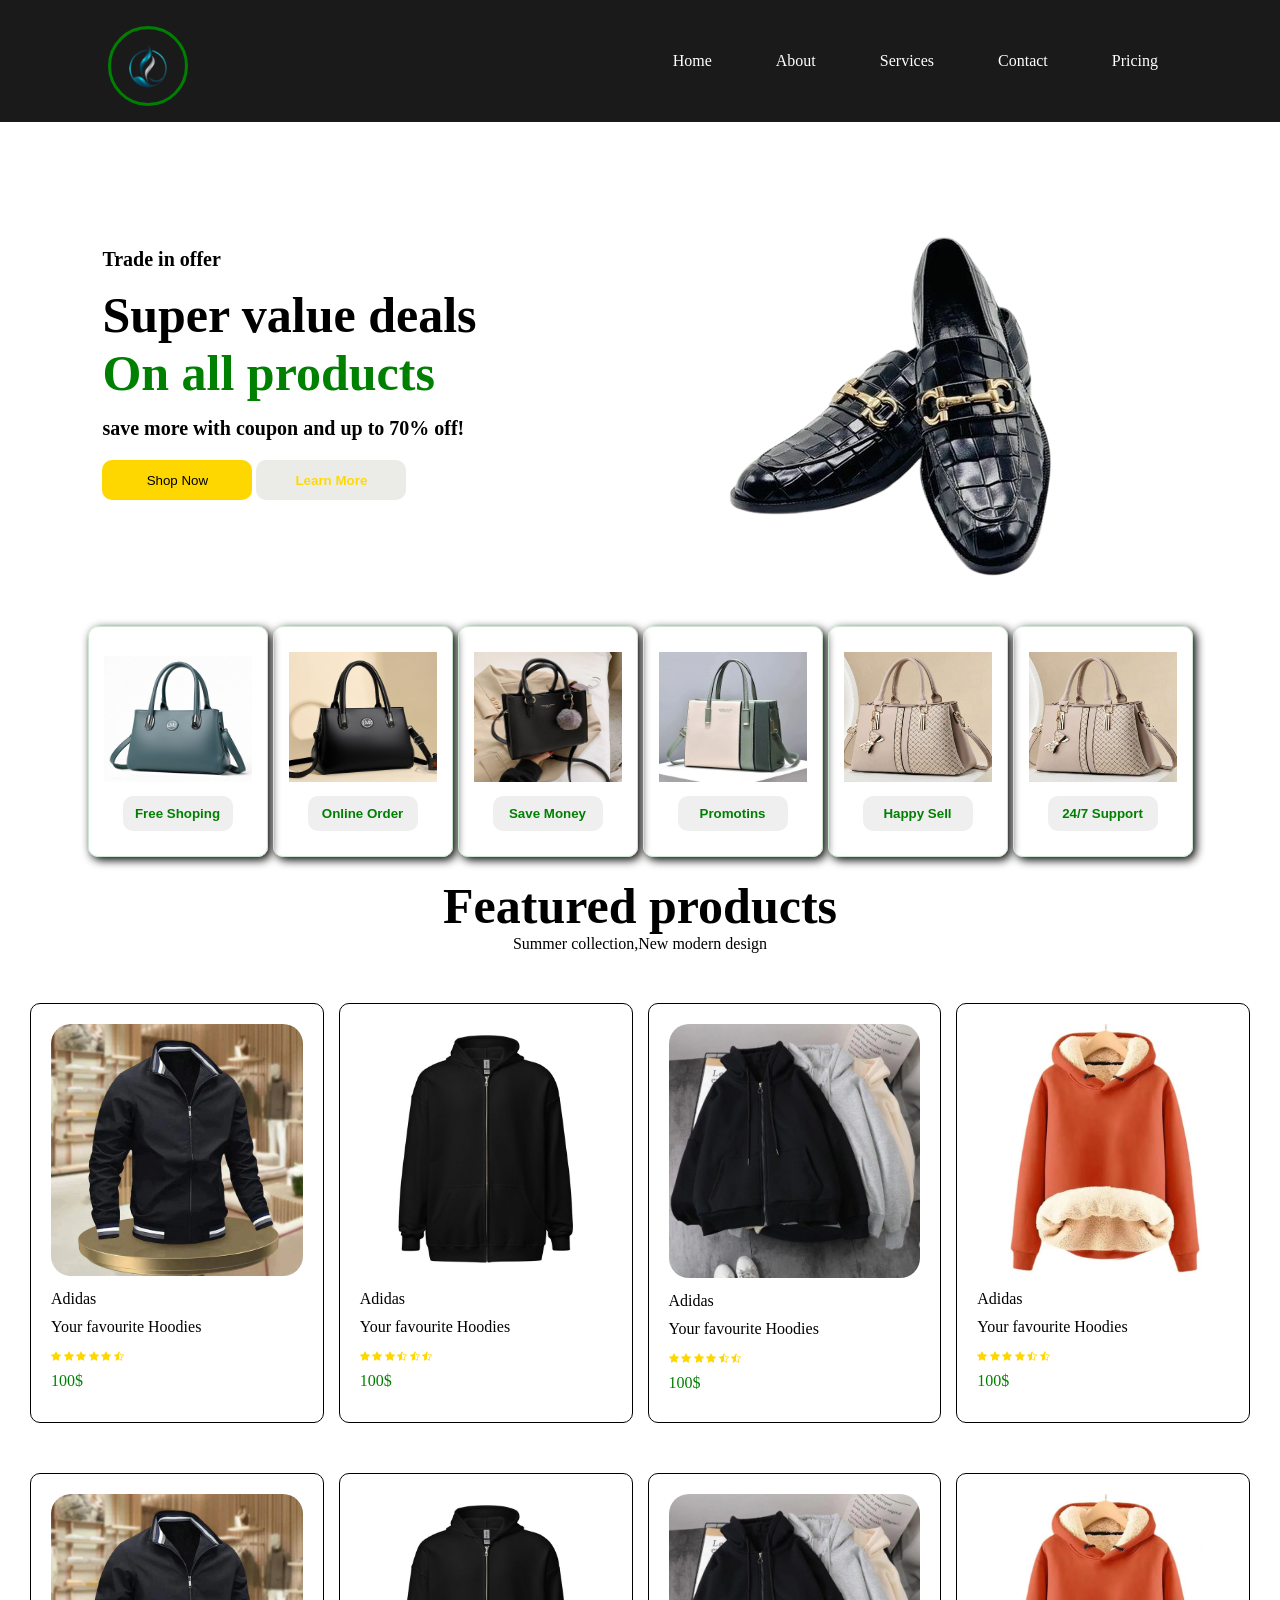
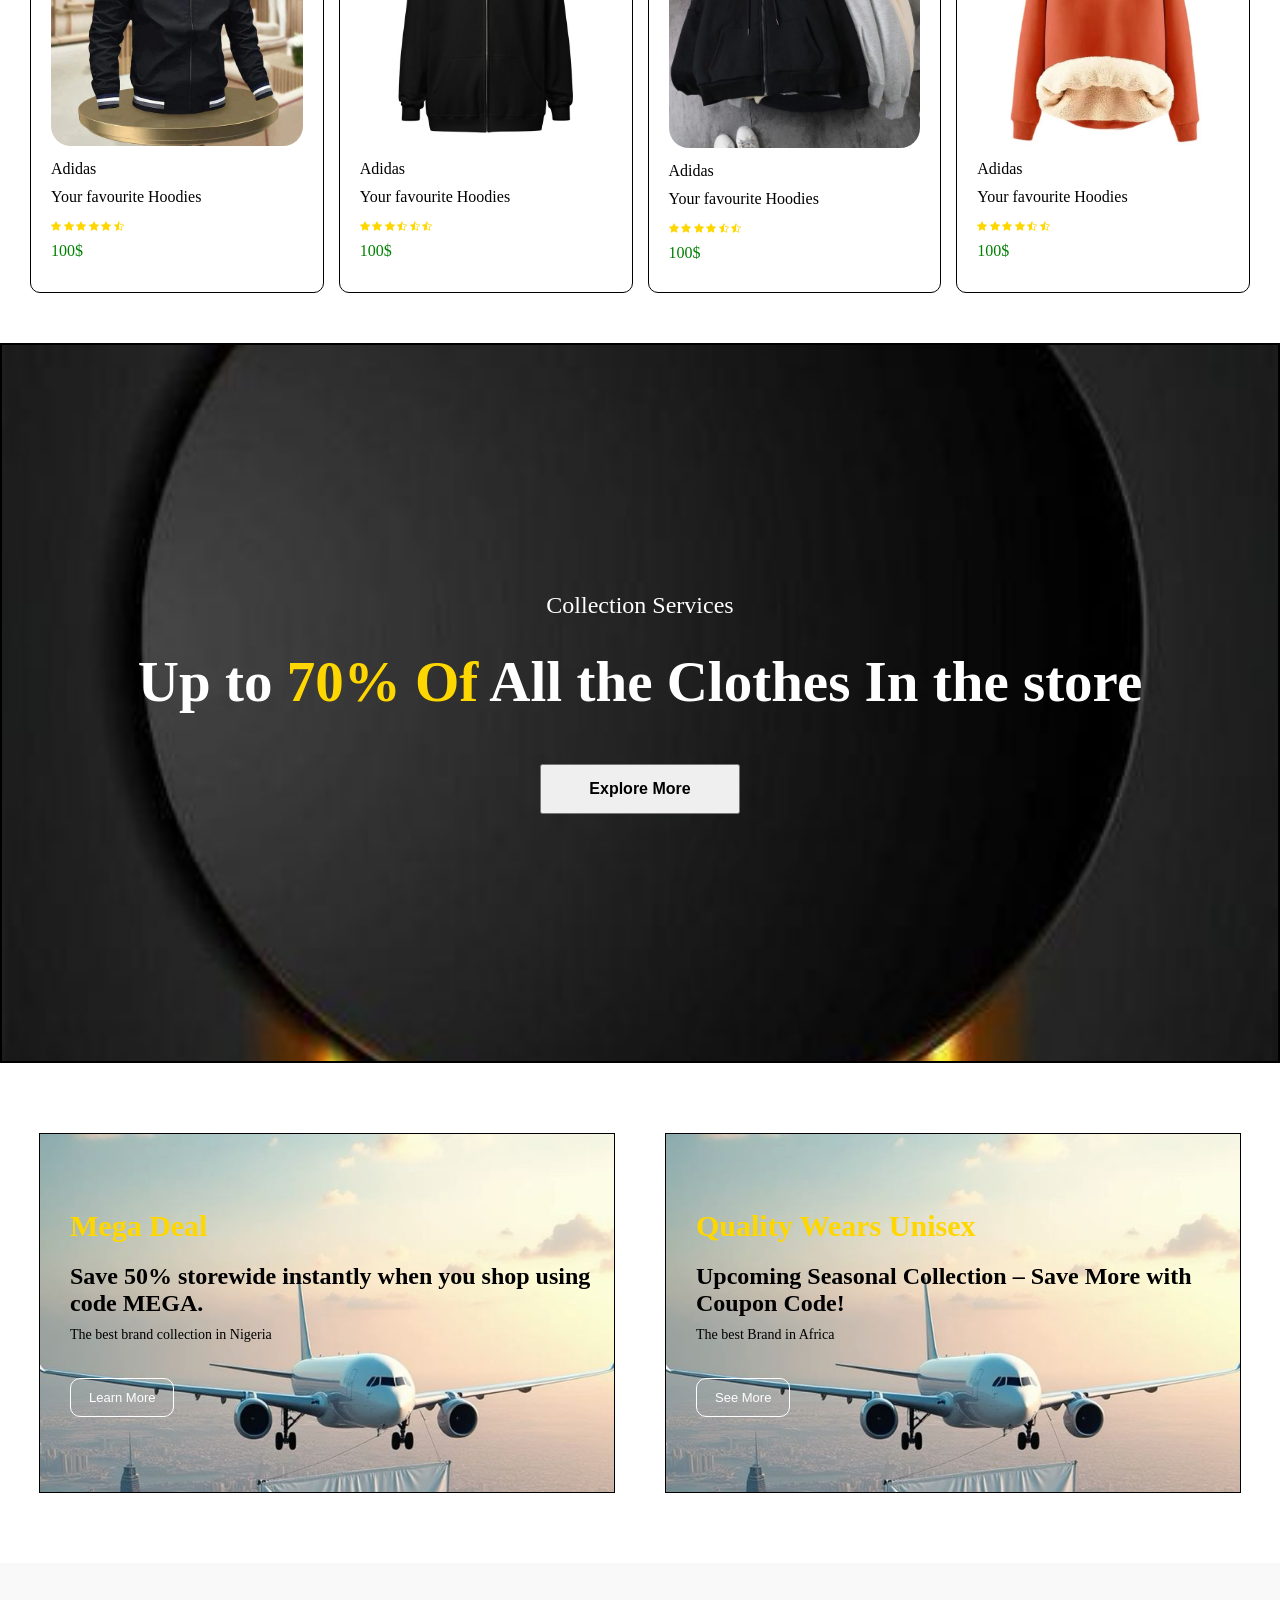
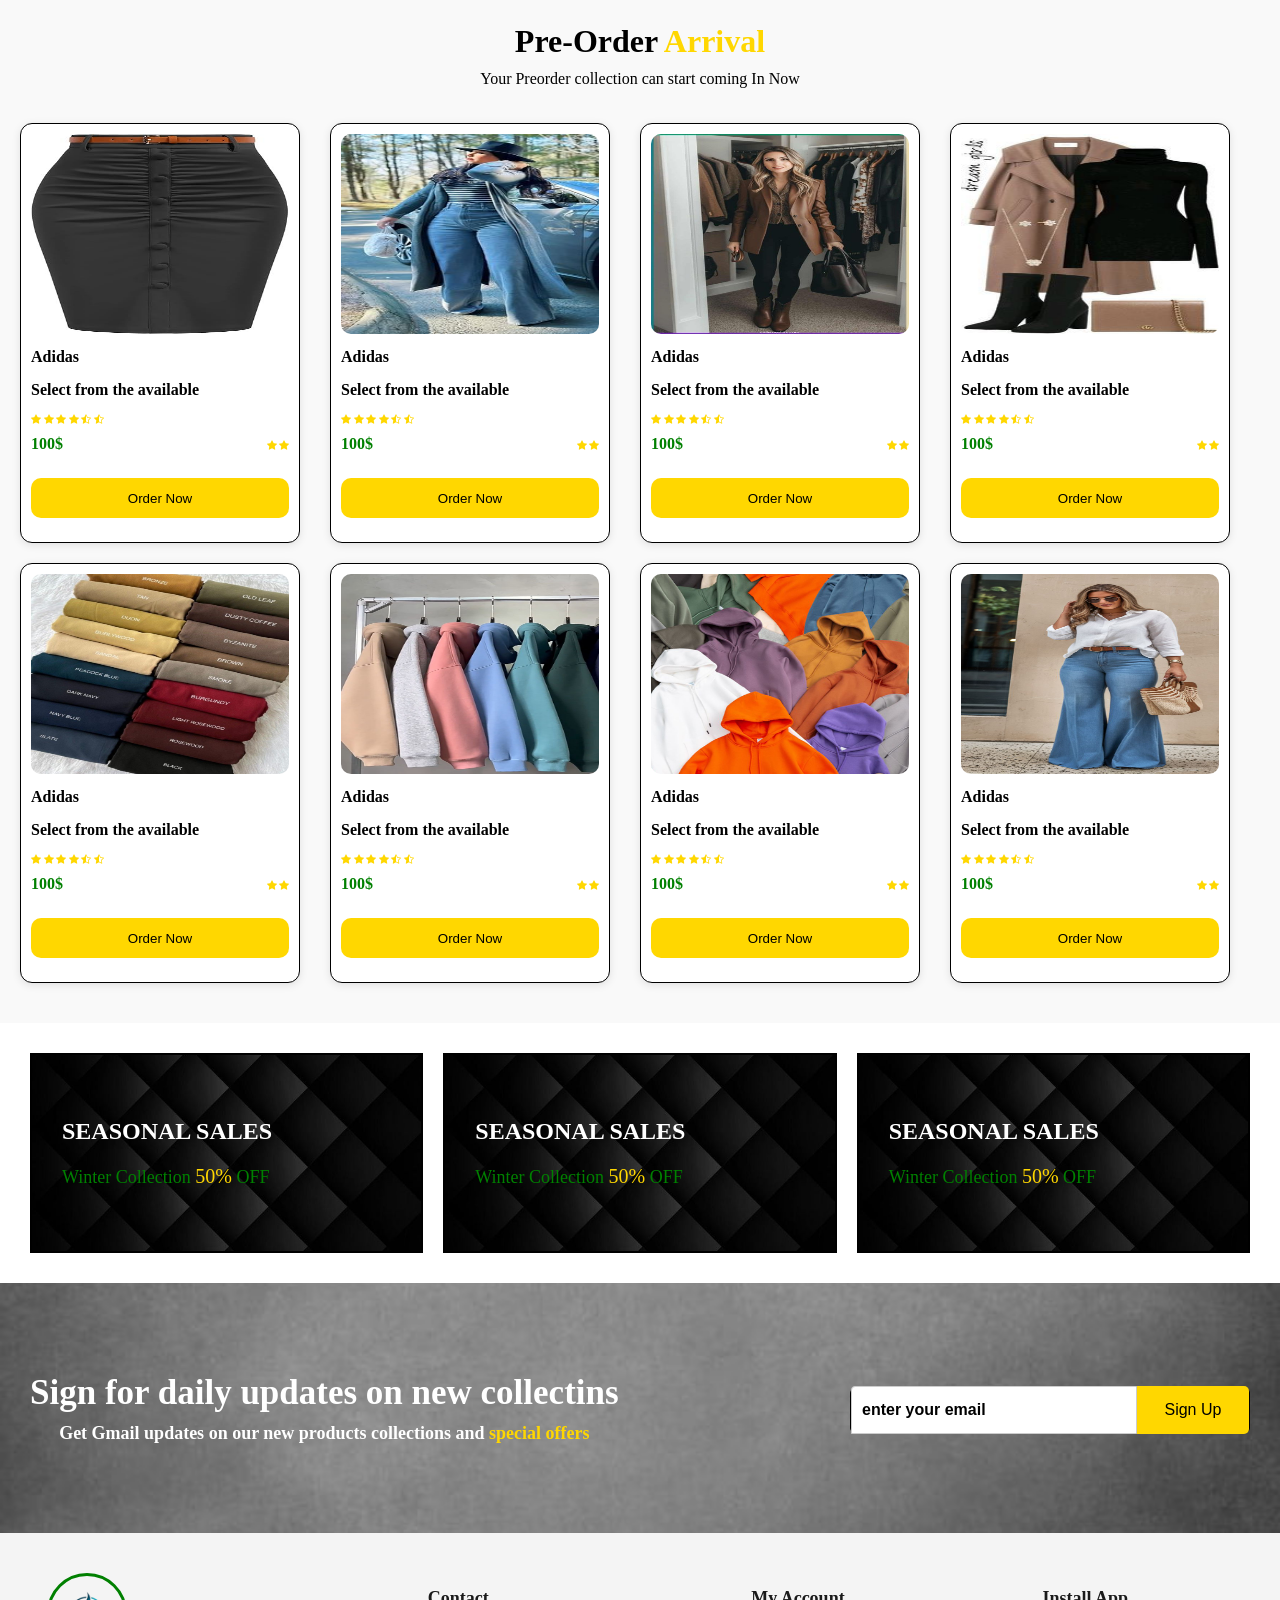
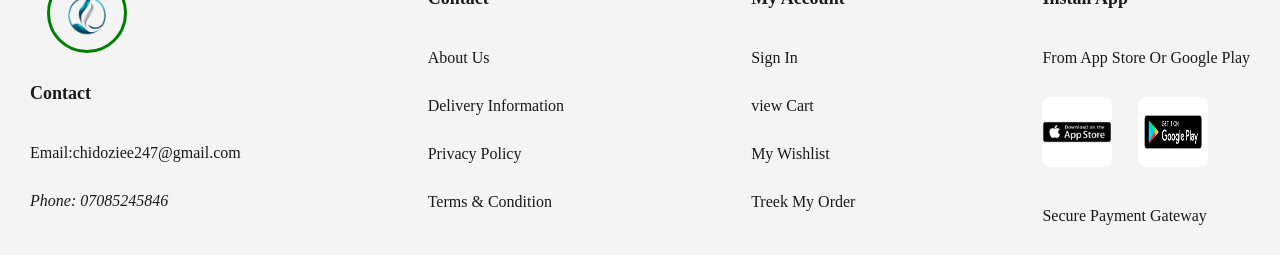
<file: index.html>
<!DOCTYPE html>
<html lang="en">
<head>
    <meta charset="UTF-8">
    <meta name="viewport" content="width=device-width, initial-scale=1.0">
    <title>Shopping Carts</title>
    <link rel="stylesheet" href="style.css">
    <!-- icons -->
     <link rel="stylesheet" href="https://cdn.jsdelivr.net/npm/bootstrap-icons@1.13.1/font/bootstrap-icons.min.css">
</head>
<body>

   <!--  -->
    
    <header id="header">
    
            <nav class="navbar">
           <div class="brand-container">
             <div class="brand">
                <img src="brand-removebg-preview.png" alt="" width="75px" height="75px">
            </div> 
            <div class="menu-toggle" id="menu-toggle">&#9776;</div>
           </div>
        <ul class="nav-links" id="nav-links">
            <li><a href="#">Home</a></li>
            <li><a href="#">About</a></li>
            <li><a href="#">Services</a></li>
            <li><a href="#">Contact</a></li>
            <li><a href="#">Pricing</a></li>
        </ul>
      </nav>
    </header>

    <main>
        <section id="features" class="sec-feat">

        </section>
        <section class="contain">
            <div class="container">
                <div class="sec-content">
                    <p class="para1">Trade in offer</p>
                    <h1>Super value deals <br> <span style="color: green;">On all products</span> </h1>
                    <p class="para2">save more with coupon and up to 70% off!</p>
                    <div class="con-btn">
                        <button class="cont-btn">Shop Now</button>
                        <button class="btn">Learn More</button>
                    </div>
                </div>

                <div class="sec-image">
                    <img src="Customised_Black_Shoes__-removebg-preview.png" alt="">
                </div>
            </div>
        </section>

        <section class="collections">
            <div class="collect-container">
                <div class="collect-content">
                    <div class="content-div">
                        <img src="Women’s Hand Bag with Removable Crossbody Shoulder Strap.jpeg" alt="" width="100%">
                        <button class="free-btn">Free Shoping</button>
                    </div>

                    <div class="content-div">
                        <img src="Hand Bag Crossbody Designer Shoulder.jpeg" alt="" >
                        <button class="free-btn">Online Order</button>
                    </div>

                    <div class="content-div">
                        <img src="style bag.jpeg" alt="">
                        <button class="free-btn">Save Money</button>
                    </div>

                    <div class="content-div">
                        <img src="custon bag.jpeg" alt="" >
                        <button class="free-btn">Promotins</button>
                    </div>

                    <div class="content-div">
                        <img src="Style_Casual, Elegant Color_Apricot….jpeg" alt="">
                        <button class="free-btn"> Happy Sell</button>
                    </div>
                    <div class="content-div">
                        <img src="Style_Casual, Elegant Color_Apricot….jpeg" alt="">
                        <button class="free-btn"> 24/7 Support</button>
                    </div>
                </div>
            </div>
        </section>

        <section class="feature-collect">
            <h1>Featured products</h1>
            <p>Summer collection,New modern design</p>

            <div class="feature-col">
                <div class="feature-colle">
                     <img src="Leichte Jacke für stilvolle Frühlingsabenteuer… (2).jpeg" alt="" width="100%">
                    <div class="feat-cont">
                        <p>Adidas</p>
                        <p>Your favourite Hoodies</p>
                        <div class="star-icon">
                            <i class="bi bi-star-fill"></i>
                            <i class="bi bi-star-fill"></i>
                            <i class="bi bi-star-fill"></i>
                            <i class="bi bi-star-fill"></i>
                            <i class="bi bi-star-fill"></i>
                            <i class="bi bi-star-half"></i>
                        </div>
                        <p class="amount">100$</p>
                    </div>
                </div>
                <div class="feature-colle">
                    <img src="Embrace gratitude with this _love your life_ zip….jpeg" alt="" width="100%" >
                     <div class="feat-cont">
                        <p>Adidas</p>
                        <p>Your favourite Hoodies</p>
                         <div class="star-icon">
                            <i class="bi bi-star-fill"></i>
                            <i class="bi bi-star-fill"></i>
                            <i class="bi bi-star-fill"></i>
                           <i class="bi bi-star-half"></i>
                           <i class="bi bi-star-half"></i>
                           <i class="bi bi-star-half"></i>
                        </div>
                        <p class="amount">100$</p>
                    </div>
                </div>
                <div class="feature-colle">
                     <img src="select-hoodie.jpeg" alt="" width="100%">
                     <div class="feat-cont">
                        <p>Adidas</p>
                        <p>Your favourite Hoodies</p>
                         <div class="star-icon">
                             <i class="bi bi-star-fill"></i>
                            <i class="bi bi-star-fill"></i>
                            <i class="bi bi-star-fill"></i>
                            <i class="bi bi-star-fill"></i>
                            <i class="bi bi-star-half"></i>
                            <i class="bi bi-star-half"></i>
                        </div>
                        <p class="amount">100$</p>
                    </div>
                </div>
                <div class="feature-colle">
                    <img src="Gemütlicher Begleiter für kalte Tage Dieser warme….jpeg" alt="" width="100%">
                     <div class="feat-cont">
                        <p>Adidas</p>
                        <p>Your favourite Hoodies</p>
                         <div class="star-icon">
                            <i class="bi bi-star-fill"></i>
                            <i class="bi bi-star-fill"></i>
                            <i class="bi bi-star-fill"></i>
                            <i class="bi bi-star-fill"></i>
                            <i class="bi bi-star-half"></i>
                            <i class="bi bi-star-half"></i>
                        </div>
                        <p class="amount">100$</p>
                    </div>
                </div>
            </div>

        </section>

        <section class="feature-2">

             <div class="feature-col">
                <div class="feature-colle">
                     <img src="Leichte Jacke für stilvolle Frühlingsabenteuer… (2).jpeg" alt="" width="100%">
                    <div class="feat-cont">
                        <p>Adidas</p>
                        <p>Your favourite Hoodies</p>
                        <div class="star-icon">
                            <i class="bi bi-star-fill"></i>
                            <i class="bi bi-star-fill"></i>
                            <i class="bi bi-star-fill"></i>
                            <i class="bi bi-star-fill"></i>
                            <i class="bi bi-star-fill"></i>
                            <i class="bi bi-star-half"></i>
                        </div>
                        <p class="amount">100$</p>
                    </div>
                </div>
                <div class="feature-colle">
                    <img src="Embrace gratitude with this _love your life_ zip….jpeg" alt="" width="100%" >
                     <div class="feat-cont">
                        <p>Adidas</p>
                        <p>Your favourite Hoodies</p>
                         <div class="star-icon">
                            <i class="bi bi-star-fill"></i>
                            <i class="bi bi-star-fill"></i>
                            <i class="bi bi-star-fill"></i>
                           <i class="bi bi-star-half"></i>
                           <i class="bi bi-star-half"></i>
                           <i class="bi bi-star-half"></i>
                        </div>
                        <p class="amount">100$</p>
                    </div>
                </div>
                <div class="feature-colle">
                     <img src="select-hoodie.jpeg" alt="" width="100%">
                     <div class="feat-cont">
                        <p>Adidas</p>
                        <p>Your favourite Hoodies</p>
                         <div class="star-icon">
                            <i class="bi bi-star-fill"></i>
                            <i class="bi bi-star-fill"></i>   
                            <i class="bi bi-star-fill"></i>
                            <i class="bi bi-star-fill"></i>
                            <i class="bi bi-star-half"></i>
                            <i class="bi bi-star-half"></i>  
                        </div>
                        <p class="amount">100$</p>
                    </div>
                </div>
                <div class="feature-colle">
                    <img src="Gemütlicher Begleiter für kalte Tage Dieser warme….jpeg" alt="" width="100%">
                     <div class="feat-cont">
                        <p>Adidas</p>
                        <p>Your favourite Hoodies</p>
                         <div class="star-icon">
                            <i class="bi bi-star-fill"></i>
                            <i class="bi bi-star-fill"></i>
                            <i class="bi bi-star-fill"></i>
                            <i class="bi bi-star-fill"></i>
                            <i class="bi bi-star-half"></i>
                            <i class="bi bi-star-half"></i>
                        </div>
                        <p class="amount">100$</p>
                    </div>
                </div>
            </div>
        </section>

        <section class="background">
            <div class="background-container">
                <p>Collection Services</p>
                <h2>Up to <span style="color: gold;">70% Of </span> All the Clothes In the store</h2>
                <button class="bagr-btn">Explore More</button>
            </div>

        </section>

        <style>
    .sm-banner{
        justify-content: center;
        display: flex;
        gap: 50px;
        flex-wrap: wrap;
        padding: 40px 0;
        

    }
    .sm-banner .banner-box {
        display: flex;
        flex-direction: column;
        justify-content: center;
        align-items: start;
        min-width: 500px;
        border: 1px solid;
        width: 45%;
        height: 40vh;
        margin: 30px 0;
        position: relative;
        box-sizing: border-box;
        background-image: url(plan\ background.jpeg);
        background-size: cover;
        background-repeat: no-repeat;
    }
    .sm-banner .banner-box::after{
        content: "";
        background-image: url(bagr.jpeg);
        width: 100%; height: 100%;
        background-size: cover;
        position: absolute; top: 0;
        z-index: -5;
        filter: brightness(0.5);
        box-sizing: border-box;
    }
    .sm-banner .banner-box >*{
        margin-left: 30px;
    }
    .sm-banner .banner-box h4{
        font-size: 30px;
        font-weight: 700;
        color: gold;
        margin-bottom: 20px;
    }
    .sm-banner span{
        
        font-size: 14px;
        font-weight: 700px;
        padding-bottom: 15px;
        margin-top: 10px;

    }
    button.white{
        font-size: 13px;
        padding: 11px 18px;
        color: white;
        background-color: transparent;
        cursor: pointer;
        border: none;
        transition: 0.3s ease;
        border: 1px solid white;
    }
    .banner-box button{
        color: white;
        margin-top: 20px;
        border-radius: 10px;
        outline: 5;
    }
    .sm-banner .banner-box:hover button{
        background-color: gold;
        color: white;
        
    }
    .sm-banner .banner-box2::after{
        background-image: url();
    }

        </style>

        <section id="sm-banner" class="section-p1 second-banner sm-banner flexCenter">
            <div class="banner-box">
                <h4>Mega Deal</h4>
                <h2> Save 50% storewide instantly when you shop using code MEGA.</h2>
                <span>The best brand collection in Nigeria</span>
                <button class="white">Learn More</button>
            </div>

            <div class="banner-box banner-box2" id="banner-box2">
                <h4>Quality Wears Unisex</h4>
                <h2>Upcoming Seasonal Collection – Save More with Coupon Code! </h2>
                <span>The best Brand in Africa</span>
                <button class="white">See More</button>
            </div>
        </section>

        <section class="Preorder-sec">
            <h3>Pre-Order <span>Arrival</span></h3>
            <p>Your Preorder collection can start coming In Now</p>
            <div class="preorder-container">
                <div class="preorder-content">
                     <img src="Amazon_com_ Belle Poque Womens Black Pencil Skirt….jpeg" alt="" width="100%" height="200px">
                     <div class="feat-cont">
                        <p>Adidas</p>
                        <p>Select from the available </p>
                         <div class="star-icon">
                            <i class="bi bi-star-fill"></i>
                            <i class="bi bi-star-fill"></i>   
                            <i class="bi bi-star-fill"></i>
                            <i class="bi bi-star-fill"></i>
                            <i class="bi bi-star-half"></i>
                            <i class="bi bi-star-half"></i>  
                        </div>
                        <div class="charge-mon">
                            <p class="amount">100$</p>
                            <div class="charge-icon">
                                <i class="bi bi-star-fill"></i>
                                <i class="bi bi-star-fill"></i>
                            </div>
                        </div>

                        <button class="pre-btn">Order Now</button>
                    </div>
                </div>
                <div class="preorder-content">
                     <img src="bee.jpeg" alt="" width="100%" height="200px">
                     <div class="feat-cont">
                        <p>Adidas</p>
                        <p>Select from the available </p>
                         <div class="star-icon">
                            <i class="bi bi-star-fill"></i>
                            <i class="bi bi-star-fill"></i>   
                            <i class="bi bi-star-fill"></i>
                            <i class="bi bi-star-fill"></i>
                            <i class="bi bi-star-half"></i>
                            <i class="bi bi-star-half"></i>  
                        </div>
                        <div class="charge-mon">
                            <p class="amount">100$</p>
                            <div class="charge-icon">
                                <i class="bi bi-star-fill"></i>
                                <i class="bi bi-star-fill"></i>
                            </div>
                        </div>

                        <button class="pre-btn">Order Now</button>
                    </div>
                </div>
                <div class="preorder-content">
                     <img src="laty.jpeg" alt="" width="100%" height="200px">
                     <div class="feat-cont">
                        <p>Adidas</p>
                        <p>Select from the available </p>
                         <div class="star-icon">
                            <i class="bi bi-star-fill"></i>
                            <i class="bi bi-star-fill"></i>   
                            <i class="bi bi-star-fill"></i>
                            <i class="bi bi-star-fill"></i>
                            <i class="bi bi-star-half"></i>
                            <i class="bi bi-star-half"></i>  
                        </div>
                        <div class="charge-mon">
                            <p class="amount">100$</p>
                            <div class="charge-icon">
                                <i class="bi bi-star-fill"></i>
                                <i class="bi bi-star-fill"></i>
                            </div>
                        </div>

                        <button class="pre-btn">Order Now</button>
                    </div>
                </div>
                <div class="preorder-content">
                     <img src="twaste.jpeg" alt="" width="100%" height="200px">
                     <div class="feat-cont">
                        <p>Adidas</p>
                        <p>Select from the available </p>
                         <div class="star-icon">
                            <i class="bi bi-star-fill"></i>
                            <i class="bi bi-star-fill"></i>   
                            <i class="bi bi-star-fill"></i>
                            <i class="bi bi-star-fill"></i>
                            <i class="bi bi-star-half"></i>
                            <i class="bi bi-star-half"></i>  
                        </div>
                       <div class="charge-mon">
                            <p class="amount">100$</p>
                            <div class="charge-icon">
                                <i class="bi bi-star-fill"></i>
                                <i class="bi bi-star-fill"></i>
                            </div>
                        </div>

                        <button class="pre-btn">Order Now</button>
                    </div>
                </div>
                <div class="preorder-content">
                     <img src="grouped style.jpeg" alt="" width="100%" height="200px">
                     <div class="feat-cont">
                        <p>Adidas</p>
                        <p>Select from the available </p>
                         <div class="star-icon">
                            <i class="bi bi-star-fill"></i>
                            <i class="bi bi-star-fill"></i>   
                            <i class="bi bi-star-fill"></i>
                            <i class="bi bi-star-fill"></i>
                            <i class="bi bi-star-half"></i>
                            <i class="bi bi-star-half"></i>  
                        </div>
                       <div class="charge-mon">
                            <p class="amount">100$</p>
                            <div class="charge-icon">
                                <i class="bi bi-star-fill"></i>
                                <i class="bi bi-star-fill"></i>
                            </div>
                        </div>

                        <button class="pre-btn">Order Now</button>
                    </div>
                </div>
               <div class="preorder-content">
                     <img src="High Quality Clothing Factory Small Quantity….jpeg" alt="" width="100%" height="200px">
                     <div class="feat-cont">
                        <p>Adidas</p>
                        <p>Select from the available </p>
                         <div class="star-icon">
                            <i class="bi bi-star-fill"></i>
                            <i class="bi bi-star-fill"></i>   
                            <i class="bi bi-star-fill"></i>
                            <i class="bi bi-star-fill"></i>
                            <i class="bi bi-star-half"></i>
                            <i class="bi bi-star-half"></i>  
                        </div>
                        <div class="charge-mon">
                            <p class="amount">100$</p>
                            <div class="charge-icon">
                                <i class="bi bi-star-fill"></i>
                                <i class="bi bi-star-fill"></i>
                            </div>
                        </div>
                        <button class="pre-btn">Order Now</button>
                    </div>
                </div>
               <div class="preorder-content">
                     <img src="Different from the conventional hoodies, the….jpeg" alt="" width="100%" height="200px">
                     <div class="feat-cont">
                        <p>Adidas</p>
                        <p>Select from the available </p>
                         <div class="star-icon">
                            <i class="bi bi-star-fill"></i>
                            <i class="bi bi-star-fill"></i>   
                            <i class="bi bi-star-fill"></i>
                            <i class="bi bi-star-fill"></i>
                            <i class="bi bi-star-half"></i>
                            <i class="bi bi-star-half"></i>  
                        </div>
                        <div class="charge-mon">
                            <p class="amount">100$</p>
                            <div class="charge-icon">
                                <i class="bi bi-star-fill"></i>
                                <i class="bi bi-star-fill"></i>
                            </div>
                        </div>
                        <button class="pre-btn">Order Now</button>
                    </div>
                </div>
                <div class="preorder-content">
                     <img src="Spring Curvy Outfits Ideas 2025 for All Body Types….jpeg" alt="" width="100%" height="200px">
                     <div class="feat-cont">
                        <p>Adidas</p>
                        <p>Select from the available </p>
                         <div class="star-icon">
                            <i class="bi bi-star-fill"></i>
                            <i class="bi bi-star-fill"></i>   
                            <i class="bi bi-star-fill"></i>
                            <i class="bi bi-star-fill"></i>
                            <i class="bi bi-star-half"></i>
                            <i class="bi bi-star-half"></i>  
                        </div>
                        <div class="charge-mon">
                            <p class="amount">100$</p>
                            <div class="charge-icon">
                                <i class="bi bi-star-fill"></i>
                                <i class="bi bi-star-fill"></i>
                            </div>
                        </div>

                        <button class="pre-btn">Order Now</button>
                    </div>
                </div>
            </div>
        </section>

        <section class="season-sec">
            <div class="season-container">
                <div class="season-content">
                    <h3>SEASONAL SALES</h3>
                    <P>Winter Collection <span>50%</span> OFF</P>
                </div>
                <div class="season-content">
                    <h3>SEASONAL SALES</h3>
                    <P>Winter Collection <span>50%</span> OFF</P>
                </div>
                <div class="season-content">
                    <h3>SEASONAL SALES</h3>
                    <P>Winter Collection <span style="color: gold;">50%</span> OFF</P>
                </div>
            </div>
        </section>

        <section class="special">
            <div class="special-container">
                <div class="specail-content">
                    <h3>Sign for daily updates on new collectins</h3>
                    <p>Get Gmail updates on our new products collections and <span>special offers</span></p>
                </div>
                <div class="email">
                    <input type="text" placeholder="enter your email">
                    <button>Sign Up</button>
                </div>
            </div>
        </section>
    </main>
    <footer class="footer">
        <div class="footer-container">
            <ul class="footer-ul">
                <li class="brand-li"> 
                    <div class="brand">
                        <img src="brand-removebg-preview.png" alt="" width="75px" height="75px">
                    </div>
                </li>
                <li><h3>Contact</h3></li>
                <li>Email:chidoziee247@gmail.com</li>
                <li><address>Phone: 07085245846</li>
            </ul>
            <ul class="footer-ul merg">
                <li><h3>Contact</h3></li>
                <li>About Us</li>
                <li>Delivery Information</li>
                <li>Privacy Policy</li>
                <li>Terms & Condition</li>
            </ul>
            <ul class="footer-ul merg">
                <li><h3>My Account</h3></li>
                <li>Sign In</li>
                <li>view Cart</li>
                <li>My Wishlist</li>
                <li>Treek My Order</li>
            </ul>
            <ul class="footer-ul merg">
                <li><h3>Install App</h3></li>
                <li>From App Store Or Google Play</li>
                <li class="image-list">
                    <div class="img-foot">
                        <img src="app store img.jpeg" alt="" width="70px" height="70px">
                    </div>
                    <div class="img-foot">
                        <img src="Get It On Google Play" alt="" width="70px" height="70px">
                    </div>
                </li>
                <li>Secure Payment Gateway</li>
            </ul>
    </footer>
     <script src="script.js">
     
    </script>

   <!--  <script>
        console.log(window.innerWidth)
    </script> -->
</body>
</html>
</file>
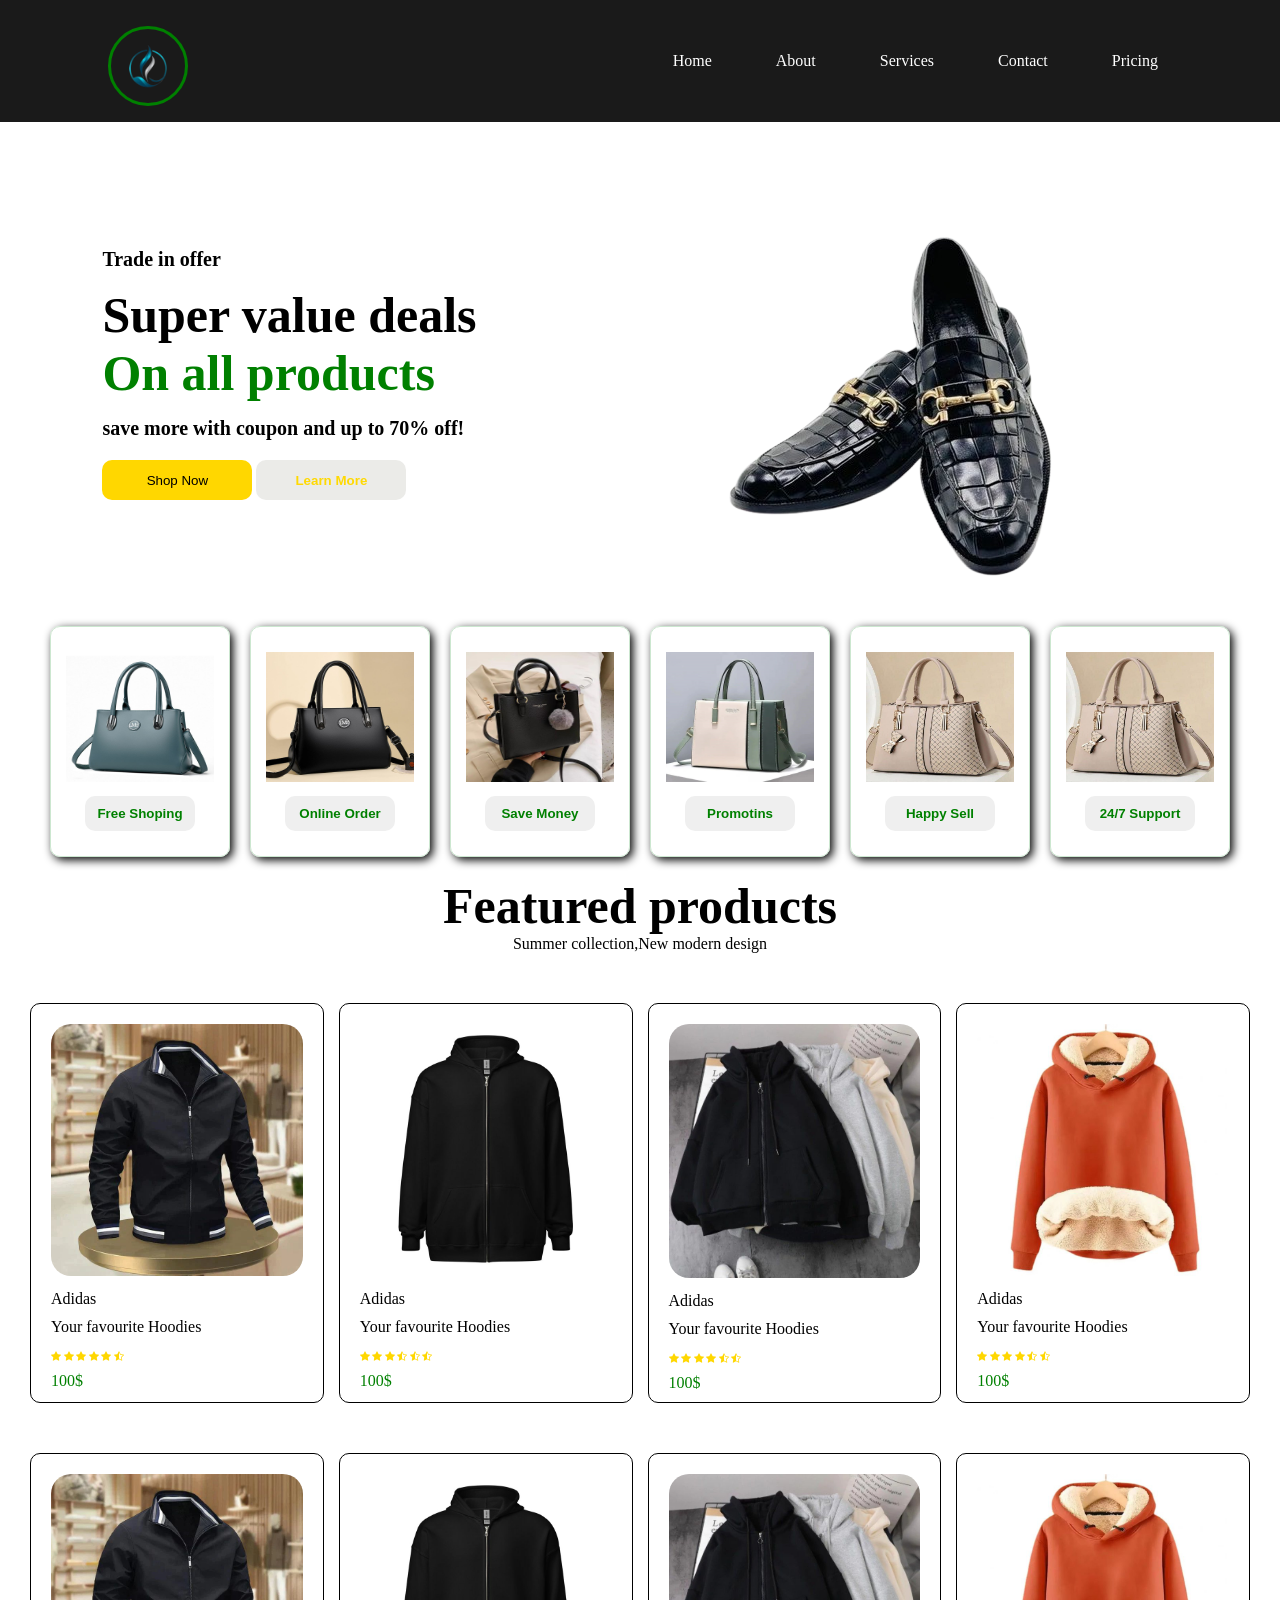
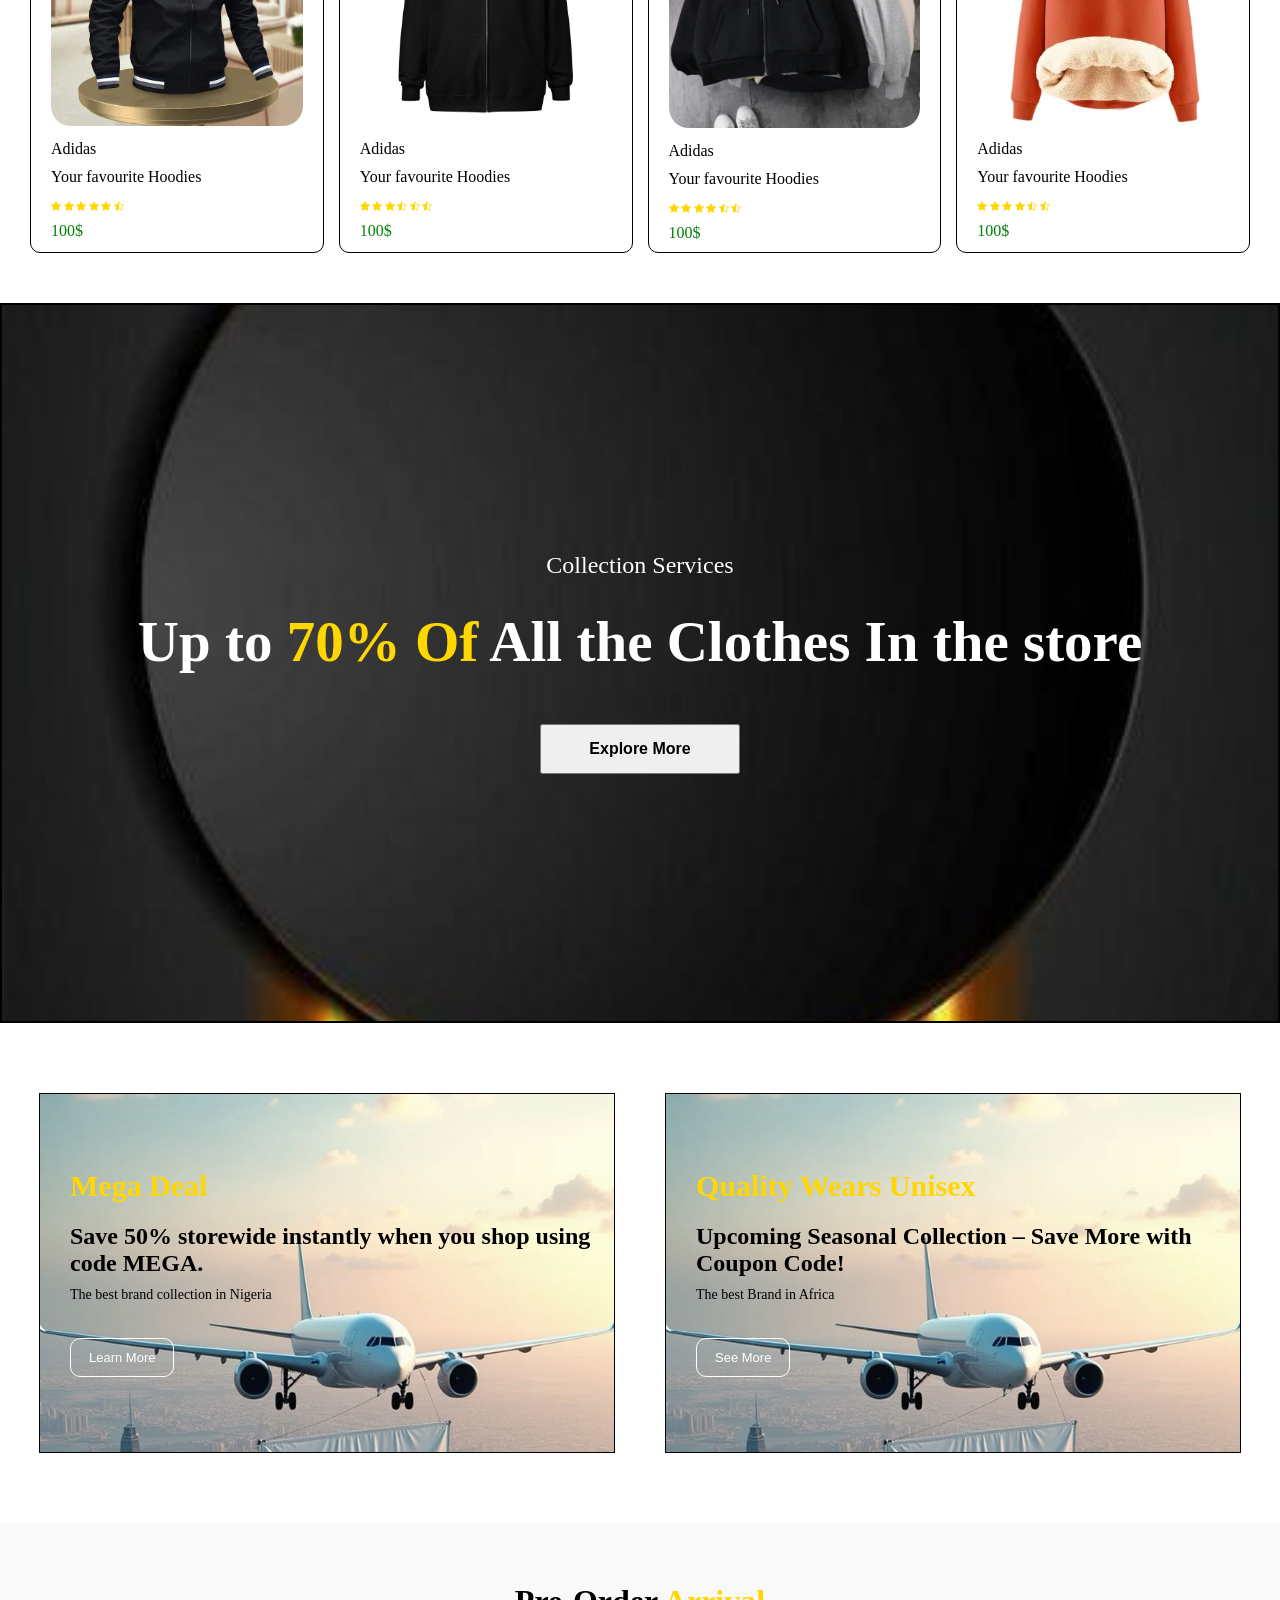
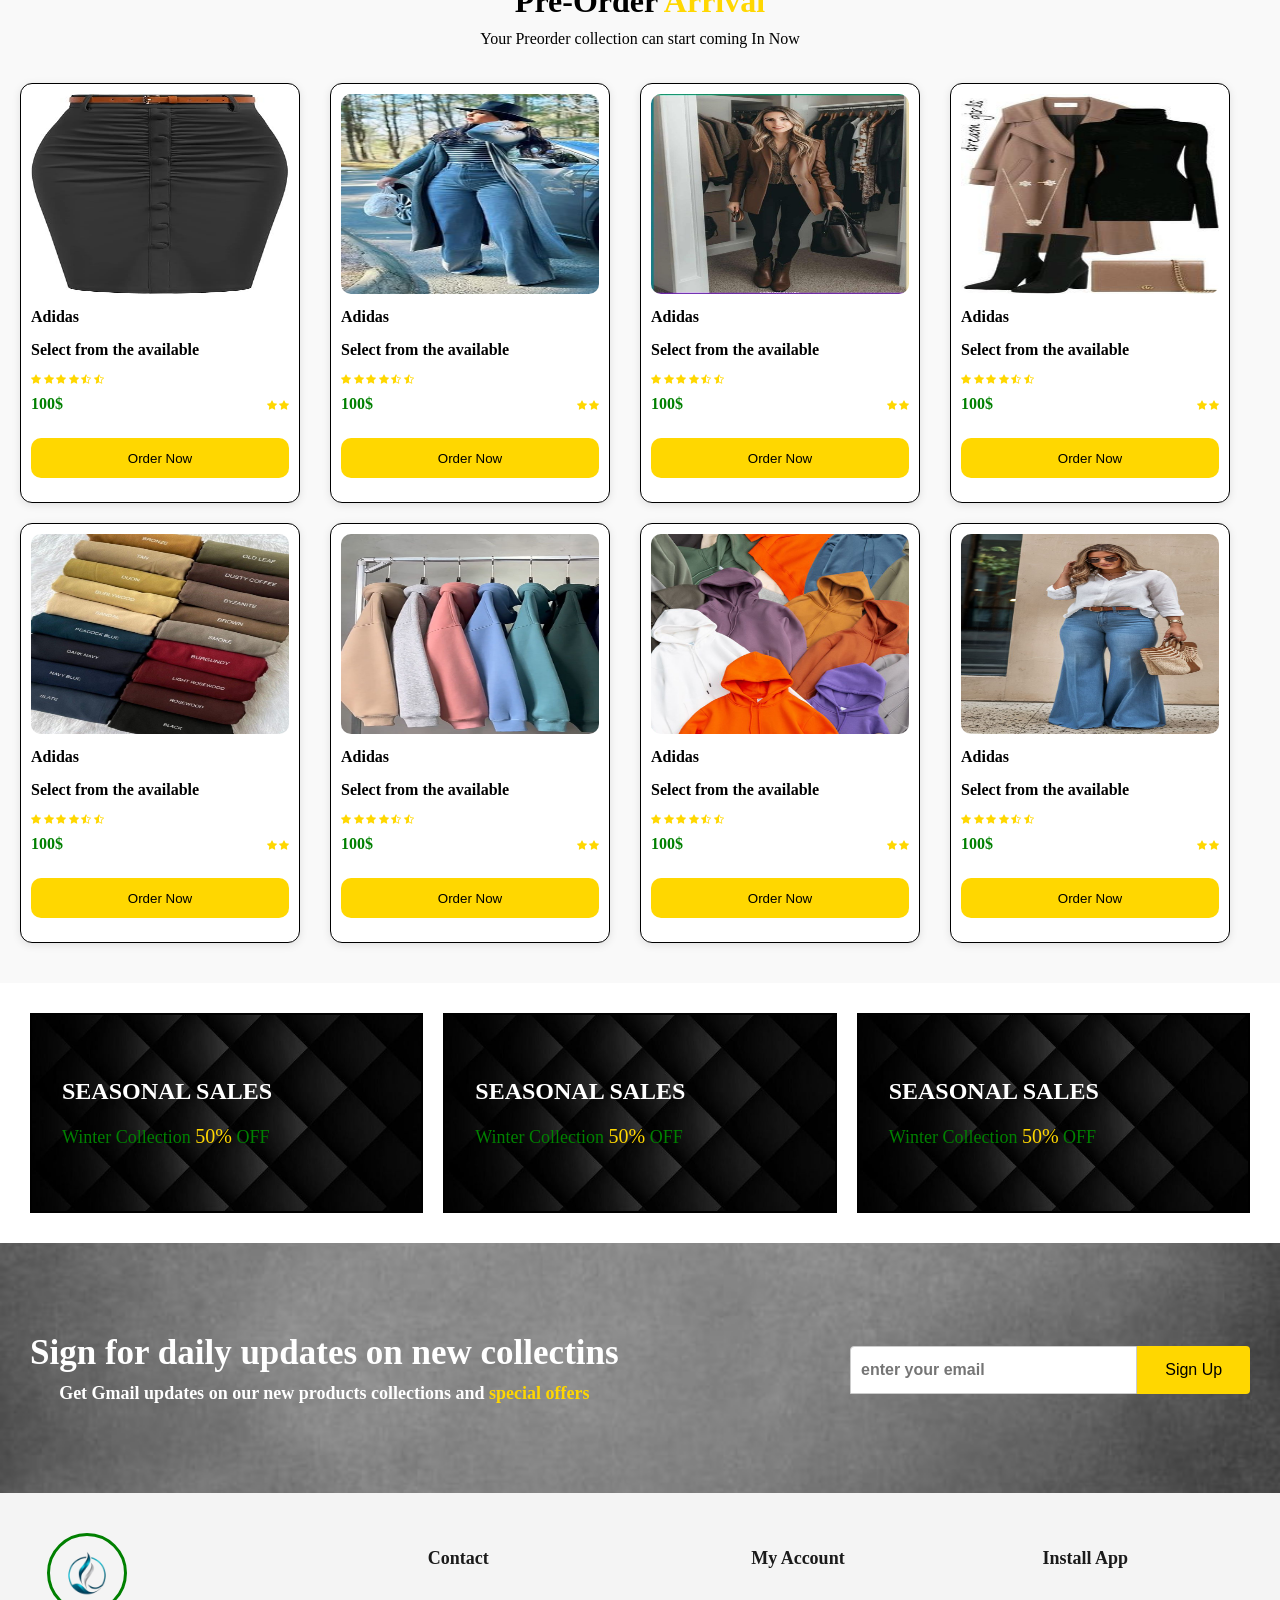
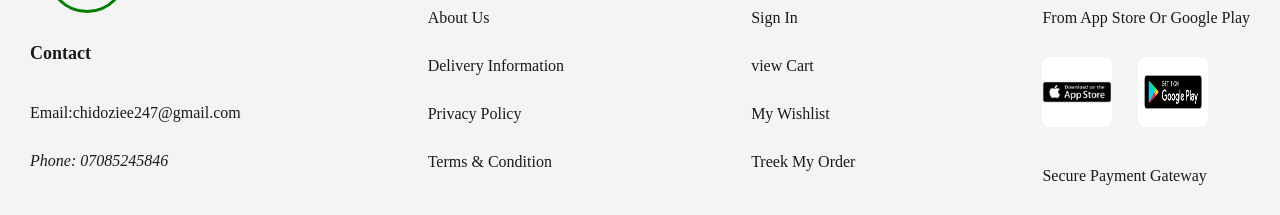
<file: images/index.html>
<!DOCTYPE html>
<html lang="en">
<head>
    <meta charset="UTF-8">
    <meta name="viewport" content="width=device-width, initial-scale=1.0">
    <title>Document</title>
    <link rel="stylesheet" href="style.css">
    <!-- icons -->
     <link rel="stylesheet" href="https://cdn.jsdelivr.net/npm/bootstrap-icons@1.13.1/font/bootstrap-icons.min.css">
</head>
<body>

    <script>
        const menuToggle = document.getElementById('menu-toggle');
        const navList = document.getElementById('ul-list');

        menuToggle.addEventListener('click', () => {
        navList.classList.toggle('active');
    });
    </script>
    
    <header>
        <nav class="navbar">
           <div class="brand-container">
             <div class="brand">
                <img src="brand-removebg-preview.png" alt="" width="75px" height="75px">
            </div> 
            <div class="menu-toggle" id="menu-toggle">&#9776;</div>
           </div>
        <ul class="nav-links" id="nav-links">
            <li><a href="#">Home</a></li>
            <li><a href="#">About</a></li>
            <li><a href="#">Services</a></li>
            <li><a href="#">Contact</a></li>
            <li><a href="#">Pricing</a></li>
        </ul>
      </nav>
       
    </header>

    <main>
        <section id="features" class="sec-feat">

        </section>
        <section class="contain">
            <div class="container">
                <div class="sec-content">
                    <p class="para1">Trade in offer</p>
                    <h1>Super value deals <br> <span style="color: green;">On all products</span> </h1>
                    <p class="para2">save more with coupon and up to 70% off!</p>
                    <div class="con-btn">
                        <button class="cont-btn">Shop Now</button>
                        <button class="btn">Learn More</button>
                    </div>
                </div>

                <div class="sec-image">
                    <img src="Customised_Black_Shoes__-removebg-preview.png" alt="">
                </div>
            </div>
        </section>

        <section class="collections">
            <div class="collect-container">
                <div class="collect-content">
                    <div class="content-div">
                        <img src="Women’s Hand Bag with Removable Crossbody Shoulder Strap.jpeg" alt="" width="100%">
                        <button class="free-btn">Free Shoping</button>
                    </div>

                    <div class="content-div">
                        <img src="Hand Bag Crossbody Designer Shoulder.jpeg" alt="" >
                        <button class="free-btn">Online Order</button>
                    </div>

                    <div class="content-div">
                        <img src="style bag.jpeg" alt="">
                        <button class="free-btn">Save Money</button>
                    </div>

                    <div class="content-div">
                        <img src="custon bag.jpeg" alt="" >
                        <button class="free-btn">Promotins</button>
                    </div>

                    <div class="content-div">
                        <img src="Style_Casual, Elegant Color_Apricot….jpeg" alt="">
                        <button class="free-btn"> Happy Sell</button>
                    </div>
                    <div class="content-div">
                        <img src="Style_Casual, Elegant Color_Apricot….jpeg" alt="">
                        <button class="free-btn"> 24/7 Support</button>
                    </div>
                </div>
            </div>
        </section>

        <section class="feature-collect">
            <h1>Featured products</h1>
            <p>Summer collection,New modern design</p>

            <div class="feature-col">
                <div class="feature-colle">
                     <img src="Leichte Jacke für stilvolle Frühlingsabenteuer… (2).jpeg" alt="" width="100%">
                    <div class="feat-cont">
                        <p>Adidas</p>
                        <p>Your favourite Hoodies</p>
                        <div class="star-icon">
                            <i class="bi bi-star-fill"></i>
                            <i class="bi bi-star-fill"></i>
                            <i class="bi bi-star-fill"></i>
                            <i class="bi bi-star-fill"></i>
                            <i class="bi bi-star-fill"></i>
                            <i class="bi bi-star-half"></i>
                        </div>
                        <p class="amount">100$</p>
                    </div>
                </div>
                <div class="feature-colle">
                    <img src="Embrace gratitude with this _love your life_ zip….jpeg" alt="" width="100%" >
                     <div class="feat-cont">
                        <p>Adidas</p>
                        <p>Your favourite Hoodies</p>
                         <div class="star-icon">
                            <i class="bi bi-star-fill"></i>
                            <i class="bi bi-star-fill"></i>
                            <i class="bi bi-star-fill"></i>
                           <i class="bi bi-star-half"></i>
                           <i class="bi bi-star-half"></i>
                           <i class="bi bi-star-half"></i>
                        </div>
                        <p class="amount">100$</p>
                    </div>
                </div>
                <div class="feature-colle">
                     <img src="select-hoodie.jpeg" alt="" width="100%">
                     <div class="feat-cont">
                        <p>Adidas</p>
                        <p>Your favourite Hoodies</p>
                         <div class="star-icon">
                             <i class="bi bi-star-fill"></i>
                            <i class="bi bi-star-fill"></i>
                            <i class="bi bi-star-fill"></i>
                            <i class="bi bi-star-fill"></i>
                            <i class="bi bi-star-half"></i>
                            <i class="bi bi-star-half"></i>
                        </div>
                        <p class="amount">100$</p>
                    </div>
                </div>
                <div class="feature-colle">
                    <img src="Gemütlicher Begleiter für kalte Tage Dieser warme….jpeg" alt="" width="100%">
                     <div class="feat-cont">
                        <p>Adidas</p>
                        <p>Your favourite Hoodies</p>
                         <div class="star-icon">
                            <i class="bi bi-star-fill"></i>
                            <i class="bi bi-star-fill"></i>
                            <i class="bi bi-star-fill"></i>
                            <i class="bi bi-star-fill"></i>
                            <i class="bi bi-star-half"></i>
                            <i class="bi bi-star-half"></i>
                        </div>
                        <p class="amount">100$</p>
                    </div>
                </div>
            </div>

        </section>

        <section class="feature-2">

             <div class="feature-col">
                <div class="feature-colle">
                     <img src="Leichte Jacke für stilvolle Frühlingsabenteuer… (2).jpeg" alt="" width="100%">
                    <div class="feat-cont">
                        <p>Adidas</p>
                        <p>Your favourite Hoodies</p>
                        <div class="star-icon">
                            <i class="bi bi-star-fill"></i>
                            <i class="bi bi-star-fill"></i>
                            <i class="bi bi-star-fill"></i>
                            <i class="bi bi-star-fill"></i>
                            <i class="bi bi-star-fill"></i>
                            <i class="bi bi-star-half"></i>
                        </div>
                        <p class="amount">100$</p>
                    </div>
                </div>
                <div class="feature-colle">
                    <img src="Embrace gratitude with this _love your life_ zip….jpeg" alt="" width="100%" >
                     <div class="feat-cont">
                        <p>Adidas</p>
                        <p>Your favourite Hoodies</p>
                         <div class="star-icon">
                            <i class="bi bi-star-fill"></i>
                            <i class="bi bi-star-fill"></i>
                            <i class="bi bi-star-fill"></i>
                           <i class="bi bi-star-half"></i>
                           <i class="bi bi-star-half"></i>
                           <i class="bi bi-star-half"></i>
                        </div>
                        <p class="amount">100$</p>
                    </div>
                </div>
                <div class="feature-colle">
                     <img src="select-hoodie.jpeg" alt="" width="100%">
                     <div class="feat-cont">
                        <p>Adidas</p>
                        <p>Your favourite Hoodies</p>
                         <div class="star-icon">
                            <i class="bi bi-star-fill"></i>
                            <i class="bi bi-star-fill"></i>   
                            <i class="bi bi-star-fill"></i>
                            <i class="bi bi-star-fill"></i>
                            <i class="bi bi-star-half"></i>
                            <i class="bi bi-star-half"></i>  
                        </div>
                        <p class="amount">100$</p>
                    </div>
                </div>
                <div class="feature-colle">
                    <img src="Gemütlicher Begleiter für kalte Tage Dieser warme….jpeg" alt="" width="100%">
                     <div class="feat-cont">
                        <p>Adidas</p>
                        <p>Your favourite Hoodies</p>
                         <div class="star-icon">
                            <i class="bi bi-star-fill"></i>
                            <i class="bi bi-star-fill"></i>
                            <i class="bi bi-star-fill"></i>
                            <i class="bi bi-star-fill"></i>
                            <i class="bi bi-star-half"></i>
                            <i class="bi bi-star-half"></i>
                        </div>
                        <p class="amount">100$</p>
                    </div>
                </div>
            </div>
        </section>

        <section class="background">
            <div class="background-container">
                <p>Collection Services</p>
                <h2>Up to <span style="color: gold;">70% Of </span> All the Clothes In the store</h2>
                <button class="bagr-btn">Explore More</button>
            </div>

        </section>

        <style>
    .sm-banner{
        justify-content: center;
        display: flex;
        gap: 50px;
        flex-wrap: wrap;
        padding: 40px 0;
        

    }
    .sm-banner .banner-box {
        display: flex;
        flex-direction: column;
        justify-content: center;
        align-items: start;
        min-width: 500px;
        border: 1px solid;
        width: 45%;
        height: 40vh;
        margin: 30px 0;
        position: relative;
        box-sizing: border-box;
        background-image: url(plan\ background.jpeg);
        background-size: cover;
        background-repeat: no-repeat;
    }
    .sm-banner .banner-box::after{
        content: "";
        background-image: url(bagr.jpeg);
        width: 100%; height: 100%;
        background-size: cover;
        position: absolute; top: 0;
        z-index: -5;
        filter: brightness(0.5);
        box-sizing: border-box;
    }
    .sm-banner .banner-box >*{
        margin-left: 30px;
    }
    .sm-banner .banner-box h4{
        font-size: 30px;
        font-weight: 700;
        color: gold;
        margin-bottom: 20px;
    }
    .sm-banner span{
        
        font-size: 14px;
        font-weight: 700px;
        padding-bottom: 15px;
        margin-top: 10px;

    }
    button.white{
        font-size: 13px;
        padding: 11px 18px;
        color: white;
        background-color: transparent;
        cursor: pointer;
        border: none;
        transition: 0.3s ease;
        border: 1px solid white;
    }
    .banner-box button{
        color: white;
        margin-top: 20px;
        border-radius: 10px;
        outline: 5;
    }
    .sm-banner .banner-box:hover button{
        background-color: gold;
        color: white;
        
    }
    .sm-banner .banner-box2::after{
        background-image: url();
    }

        </style>

        <section id="sm-banner" class="section-p1 second-banner sm-banner flexCenter">
            <div class="banner-box">
                <h4>Mega Deal</h4>
                <h2> Save 50% storewide instantly when you shop using code MEGA.</h2>
                <span>The best brand collection in Nigeria</span>
                <button class="white">Learn More</button>
            </div>

            <div class="banner-box banner-box2" id="banner-box2">
                <h4>Quality Wears Unisex</h4>
                <h2>Upcoming Seasonal Collection – Save More with Coupon Code! </h2>
                <span>The best Brand in Africa</span>
                <button class="white">See More</button>
            </div>
        </section>

        <section class="Preorder-sec">
            <h3>Pre-Order <span>Arrival</span></h3>
            <p>Your Preorder collection can start coming In Now</p>
            <div class="preorder-container">
                <div class="preorder-content">
                     <img src="Amazon_com_ Belle Poque Womens Black Pencil Skirt….jpeg" alt="" width="100%" height="200px">
                     <div class="feat-cont">
                        <p>Adidas</p>
                        <p>Select from the available </p>
                         <div class="star-icon">
                            <i class="bi bi-star-fill"></i>
                            <i class="bi bi-star-fill"></i>   
                            <i class="bi bi-star-fill"></i>
                            <i class="bi bi-star-fill"></i>
                            <i class="bi bi-star-half"></i>
                            <i class="bi bi-star-half"></i>  
                        </div>
                        <div class="charge-mon">
                            <p class="amount">100$</p>
                            <div class="charge-icon">
                                <i class="bi bi-star-fill"></i>
                                <i class="bi bi-star-fill"></i>
                            </div>
                        </div>

                        <button class="pre-btn">Order Now</button>
                    </div>
                </div>
                <div class="preorder-content">
                     <img src="bee.jpeg" alt="" width="100%" height="200px">
                     <div class="feat-cont">
                        <p>Adidas</p>
                        <p>Select from the available </p>
                         <div class="star-icon">
                            <i class="bi bi-star-fill"></i>
                            <i class="bi bi-star-fill"></i>   
                            <i class="bi bi-star-fill"></i>
                            <i class="bi bi-star-fill"></i>
                            <i class="bi bi-star-half"></i>
                            <i class="bi bi-star-half"></i>  
                        </div>
                        <div class="charge-mon">
                            <p class="amount">100$</p>
                            <div class="charge-icon">
                                <i class="bi bi-star-fill"></i>
                                <i class="bi bi-star-fill"></i>
                            </div>
                        </div>

                        <button class="pre-btn">Order Now</button>
                    </div>
                </div>
                <div class="preorder-content">
                     <img src="laty.jpeg" alt="" width="100%" height="200px">
                     <div class="feat-cont">
                        <p>Adidas</p>
                        <p>Select from the available </p>
                         <div class="star-icon">
                            <i class="bi bi-star-fill"></i>
                            <i class="bi bi-star-fill"></i>   
                            <i class="bi bi-star-fill"></i>
                            <i class="bi bi-star-fill"></i>
                            <i class="bi bi-star-half"></i>
                            <i class="bi bi-star-half"></i>  
                        </div>
                        <div class="charge-mon">
                            <p class="amount">100$</p>
                            <div class="charge-icon">
                                <i class="bi bi-star-fill"></i>
                                <i class="bi bi-star-fill"></i>
                            </div>
                        </div>

                        <button class="pre-btn">Order Now</button>
                    </div>
                </div>
                <div class="preorder-content">
                     <img src="twaste.jpeg" alt="" width="100%" height="200px">
                     <div class="feat-cont">
                        <p>Adidas</p>
                        <p>Select from the available </p>
                         <div class="star-icon">
                            <i class="bi bi-star-fill"></i>
                            <i class="bi bi-star-fill"></i>   
                            <i class="bi bi-star-fill"></i>
                            <i class="bi bi-star-fill"></i>
                            <i class="bi bi-star-half"></i>
                            <i class="bi bi-star-half"></i>  
                        </div>
                       <div class="charge-mon">
                            <p class="amount">100$</p>
                            <div class="charge-icon">
                                <i class="bi bi-star-fill"></i>
                                <i class="bi bi-star-fill"></i>
                            </div>
                        </div>

                        <button class="pre-btn">Order Now</button>
                    </div>
                </div>
                <div class="preorder-content">
                     <img src="grouped style.jpeg" alt="" width="100%" height="200px">
                     <div class="feat-cont">
                        <p>Adidas</p>
                        <p>Select from the available </p>
                         <div class="star-icon">
                            <i class="bi bi-star-fill"></i>
                            <i class="bi bi-star-fill"></i>   
                            <i class="bi bi-star-fill"></i>
                            <i class="bi bi-star-fill"></i>
                            <i class="bi bi-star-half"></i>
                            <i class="bi bi-star-half"></i>  
                        </div>
                       <div class="charge-mon">
                            <p class="amount">100$</p>
                            <div class="charge-icon">
                                <i class="bi bi-star-fill"></i>
                                <i class="bi bi-star-fill"></i>
                            </div>
                        </div>

                        <button class="pre-btn">Order Now</button>
                    </div>
                </div>
               <div class="preorder-content">
                     <img src="High Quality Clothing Factory Small Quantity….jpeg" alt="" width="100%" height="200px">
                     <div class="feat-cont">
                        <p>Adidas</p>
                        <p>Select from the available </p>
                         <div class="star-icon">
                            <i class="bi bi-star-fill"></i>
                            <i class="bi bi-star-fill"></i>   
                            <i class="bi bi-star-fill"></i>
                            <i class="bi bi-star-fill"></i>
                            <i class="bi bi-star-half"></i>
                            <i class="bi bi-star-half"></i>  
                        </div>
                        <div class="charge-mon">
                            <p class="amount">100$</p>
                            <div class="charge-icon">
                                <i class="bi bi-star-fill"></i>
                                <i class="bi bi-star-fill"></i>
                            </div>
                        </div>
                        <button class="pre-btn">Order Now</button>
                    </div>
                </div>
               <div class="preorder-content">
                     <img src="Different from the conventional hoodies, the….jpeg" alt="" width="100%" height="200px">
                     <div class="feat-cont">
                        <p>Adidas</p>
                        <p>Select from the available </p>
                         <div class="star-icon">
                            <i class="bi bi-star-fill"></i>
                            <i class="bi bi-star-fill"></i>   
                            <i class="bi bi-star-fill"></i>
                            <i class="bi bi-star-fill"></i>
                            <i class="bi bi-star-half"></i>
                            <i class="bi bi-star-half"></i>  
                        </div>
                        <div class="charge-mon">
                            <p class="amount">100$</p>
                            <div class="charge-icon">
                                <i class="bi bi-star-fill"></i>
                                <i class="bi bi-star-fill"></i>
                            </div>
                        </div>
                        <button class="pre-btn">Order Now</button>
                    </div>
                </div>
                <div class="preorder-content">
                     <img src="Spring Curvy Outfits Ideas 2025 for All Body Types….jpeg" alt="" width="100%" height="200px">
                     <div class="feat-cont">
                        <p>Adidas</p>
                        <p>Select from the available </p>
                         <div class="star-icon">
                            <i class="bi bi-star-fill"></i>
                            <i class="bi bi-star-fill"></i>   
                            <i class="bi bi-star-fill"></i>
                            <i class="bi bi-star-fill"></i>
                            <i class="bi bi-star-half"></i>
                            <i class="bi bi-star-half"></i>  
                        </div>
                        <div class="charge-mon">
                            <p class="amount">100$</p>
                            <div class="charge-icon">
                                <i class="bi bi-star-fill"></i>
                                <i class="bi bi-star-fill"></i>
                            </div>
                        </div>

                        <button class="pre-btn">Order Now</button>
                    </div>
                </div>
            </div>
        </section>

        <section class="season-sec">
            <div class="season-container">
                <div class="season-content">
                    <h3>SEASONAL SALES</h3>
                    <P>Winter Collection <span>50%</span> OFF</P>
                </div>
                <div class="season-content">
                    <h3>SEASONAL SALES</h3>
                    <P>Winter Collection <span>50%</span> OFF</P>
                </div>
                <div class="season-content">
                    <h3>SEASONAL SALES</h3>
                    <P>Winter Collection <span style="color: gold;">50%</span> OFF</P>
                </div>
            </div>
        </section>

        <section class="special">
            <div class="special-container">
                <div class="specail-content">
                    <h3>Sign for daily updates on new collectins</h3>
                    <p>Get Gmail updates on our new products collections and <span>special offers</span></p>
                </div>
                <div class="email">
                    <input type="text" placeholder="enter your email">
                    <button>Sign Up</button>
                </div>
            </div>
        </section>
    </main>
    <footer class="footer">
        <div class="footer-container">
            <ul class="footer-ul">
                <li class="brand-li"> 
                    <div class="brand">
                        <img src="brand-removebg-preview.png" alt="" width="75px" height="75px">
                    </div>
                </li>
                <li><h3>Contact</h3></li>
                <li>Email:chidoziee247@gmail.com</li>
                <li><address>Phone: 07085245846</li>
            </ul>
            <ul class="footer-ul merg">
                <li><h3>Contact</h3></li>
                <li>About Us</li>
                <li>Delivery Information</li>
                <li>Privacy Policy</li>
                <li>Terms & Condition</li>
            </ul>
            <ul class="footer-ul merg">
                <li><h3>My Account</h3></li>
                <li>Sign In</li>
                <li>view Cart</li>
                <li>My Wishlist</li>
                <li>Treek My Order</li>
            </ul>
            <ul class="footer-ul merg">
                <li><h3>Install App</h3></li>
                <li>From App Store Or Google Play</li>
                <li class="image-list">
                    <div class="img-foot">
                        <img src="app store img.jpeg" alt="" width="70px" height="70px">
                    </div>
                    <div class="img-foot">
                        <img src="Get It On Google Play" alt="" width="70px" height="70px">
                    </div>
                </li>
                <li>Secure Payment Gateway</li>
            </ul>
    </footer>
     <script>
        const toggle = document.getElementById('menu-toggle');
        const navLinks = document.getElementById('nav-links');

        toggle.addEventListener('click', () => {
        navLinks.classList.toggle('active');
        })

    </script>

    <script>
        console.log(window.innerWidth)
    </script>
</body>
</html>
</file>
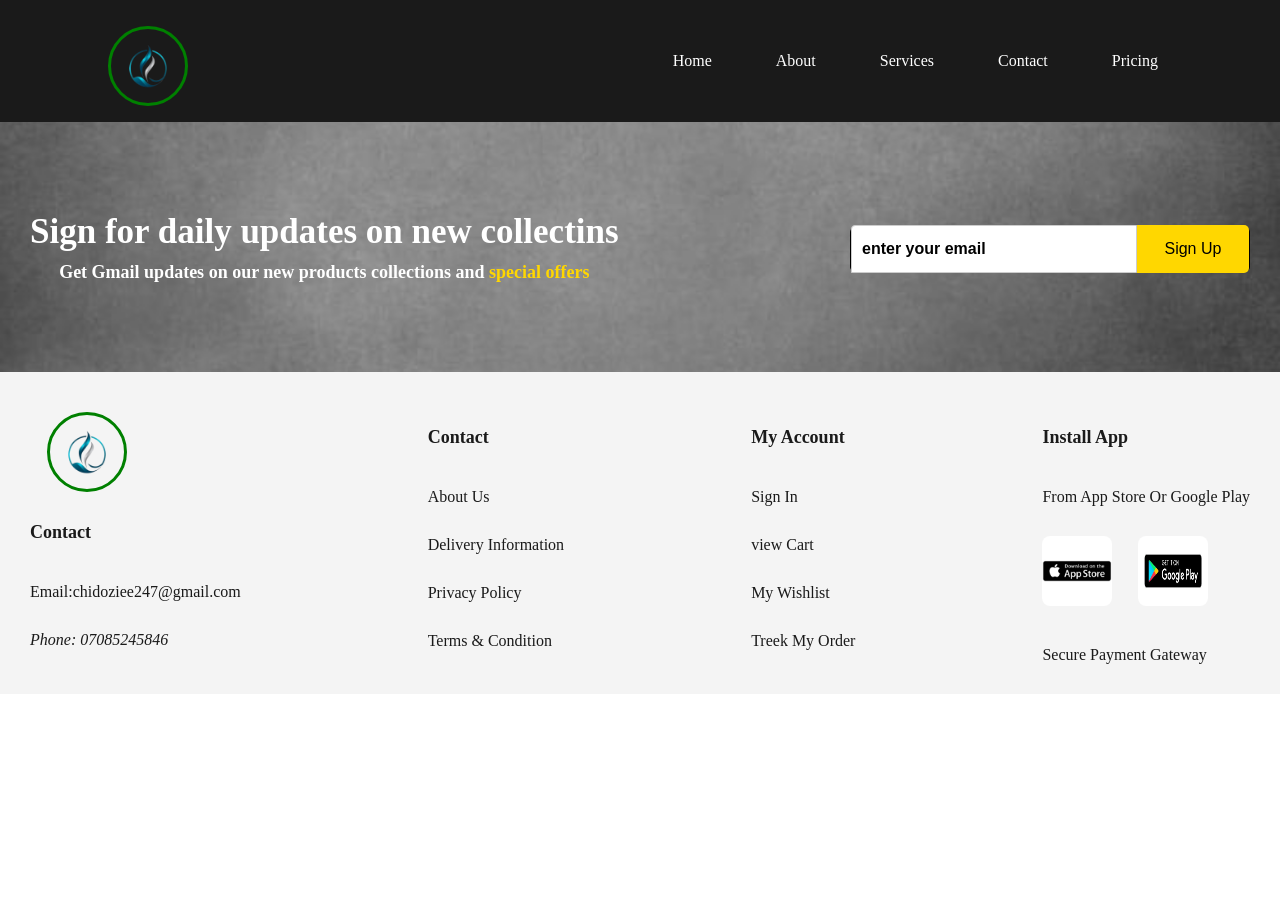
<file: about.html>
<!DOCTYPE html>
<html lang="en">
<head>
    <meta charset="UTF-8">
    <meta name="viewport" content="width=device-width, initial-scale=1.0">
    <title>About</title>
    <link rel="stylesheet" href="style.css">
</head>
<body>
     <header id="header">
    
       
    </header>
  


            <section class="special">
            <div class="special-container">
                <div class="specail-content">
                    <h3>Sign for daily updates on new collectins</h3>
                    <p>Get Gmail updates on our new products collections and <span>special offers</span></p>
                </div>
                <div class="email">
                    <input type="text" placeholder="enter your email">
                    <button>Sign Up</button>
                </div>
            </div>
        </section>
    </main>
    <footer class="footer">
        <div class="footer-container">
            <ul class="footer-ul">
                <li class="brand-li"> 
                    <div class="brand">
                        <img src="brand-removebg-preview.png" alt="" width="75px" height="75px">
                    </div>
                </li>
                <li><h3>Contact</h3></li>
                <li>Email:chidoziee247@gmail.com</li>
                <li><address>Phone: 07085245846</li>
            </ul>
            <ul class="footer-ul merg">
                <li><h3>Contact</h3></li>
                <li>About Us</li>
                <li>Delivery Information</li>
                <li>Privacy Policy</li>
                <li>Terms & Condition</li>
            </ul>
            <ul class="footer-ul merg">
                <li><h3>My Account</h3></li>
                <li>Sign In</li>
                <li>view Cart</li>
                <li>My Wishlist</li>
                <li>Treek My Order</li>
            </ul>
            <ul class="footer-ul merg">
                <li><h3>Install App</h3></li>
                <li>From App Store Or Google Play</li>
                <li class="image-list">
                    <div class="img-foot">
                        <img src="app store img.jpeg" alt="" width="70px" height="70px">
                    </div>
                    <div class="img-foot">
                        <img src="Get It On Google Play" alt="" width="70px" height="70px">
                    </div>
                </li>
                <li>Secure Payment Gateway</li>
            </ul>
    </footer>

      <script src="script.js"></script>
</body>
</html>
</file>
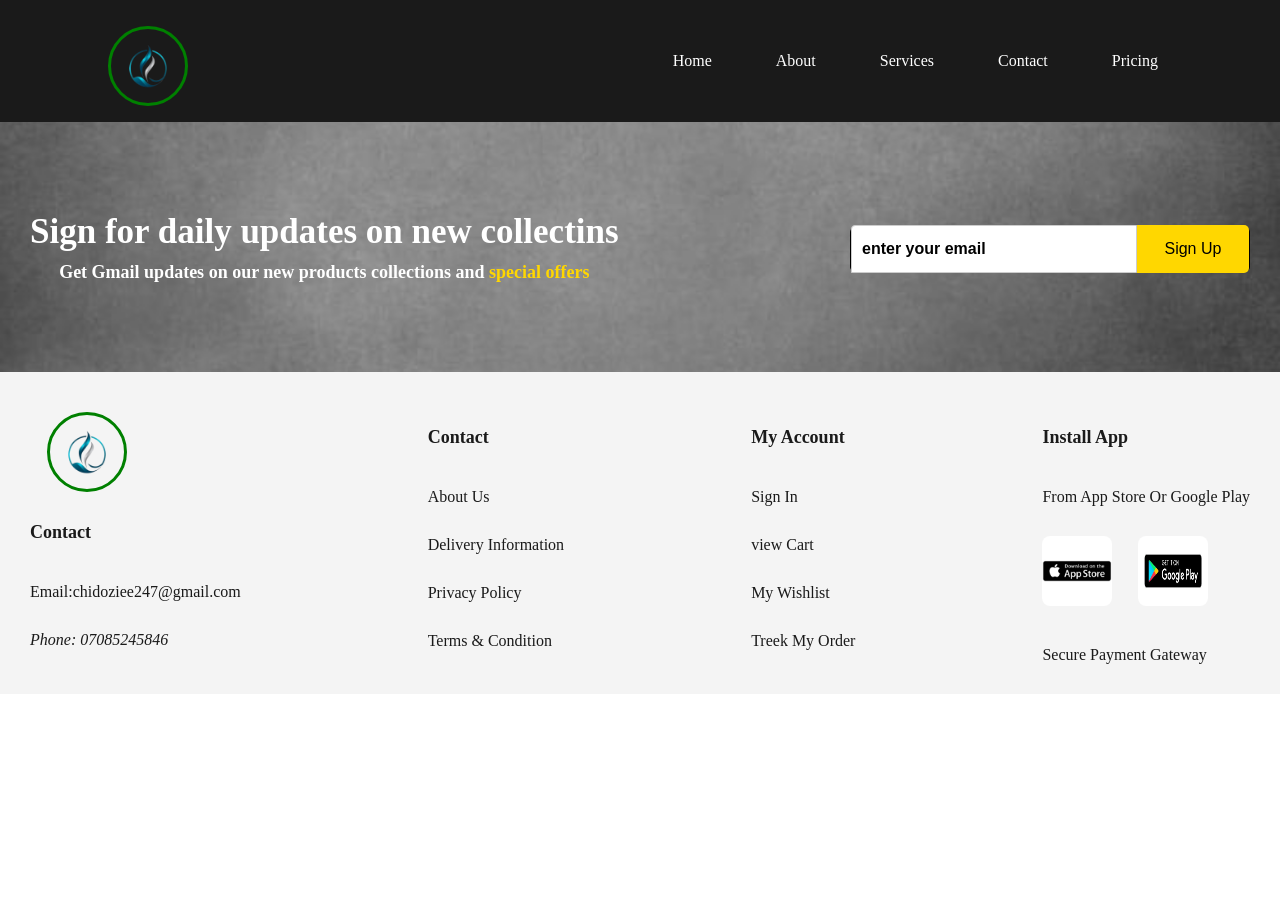
<file: contact.html>
<!DOCTYPE html>
<html lang="en">
<head>
    <meta charset="UTF-8">
    <meta name="viewport" content="width=device-width, initial-scale=1.0">
    <title>Document</title>
    <link rel="stylesheet" href="style.css">
</head>
<body>
        <header id="header">
    
       
    </header>



     <section class="special">
            <div class="special-container">
                <div class="specail-content">
                    <h3>Sign for daily updates on new collectins</h3>
                    <p>Get Gmail updates on our new products collections and <span>special offers</span></p>
                </div>
                <div class="email">
                    <input type="text" placeholder="enter your email">
                    <button>Sign Up</button>
                </div>
            </div>
        </section>
    </main>
    <footer class="footer">
        <div class="footer-container">
            <ul class="footer-ul">
                <li class="brand-li"> 
                    <div class="brand">
                        <img src="brand-removebg-preview.png" alt="" width="75px" height="75px">
                    </div>
                </li>
                <li><h3>Contact</h3></li>
                <li>Email:chidoziee247@gmail.com</li>
                <li><address>Phone: 07085245846</li>
            </ul>
            <ul class="footer-ul merg">
                <li><h3>Contact</h3></li>
                <li>About Us</li>
                <li>Delivery Information</li>
                <li>Privacy Policy</li>
                <li>Terms & Condition</li>
            </ul>
            <ul class="footer-ul merg">
                <li><h3>My Account</h3></li>
                <li>Sign In</li>
                <li>view Cart</li>
                <li>My Wishlist</li>
                <li>Treek My Order</li>
            </ul>
            <ul class="footer-ul merg">
                <li><h3>Install App</h3></li>
                <li>From App Store Or Google Play</li>
                <li class="image-list">
                    <div class="img-foot">
                        <img src="app store img.jpeg" alt="" width="70px" height="70px">
                    </div>
                    <div class="img-foot">
                        <img src="Get It On Google Play" alt="" width="70px" height="70px">
                    </div>
                </li>
                <li>Secure Payment Gateway</li>
            </ul>
    </footer>
<script src="script.js"></script>
</body>
</html>
</file>
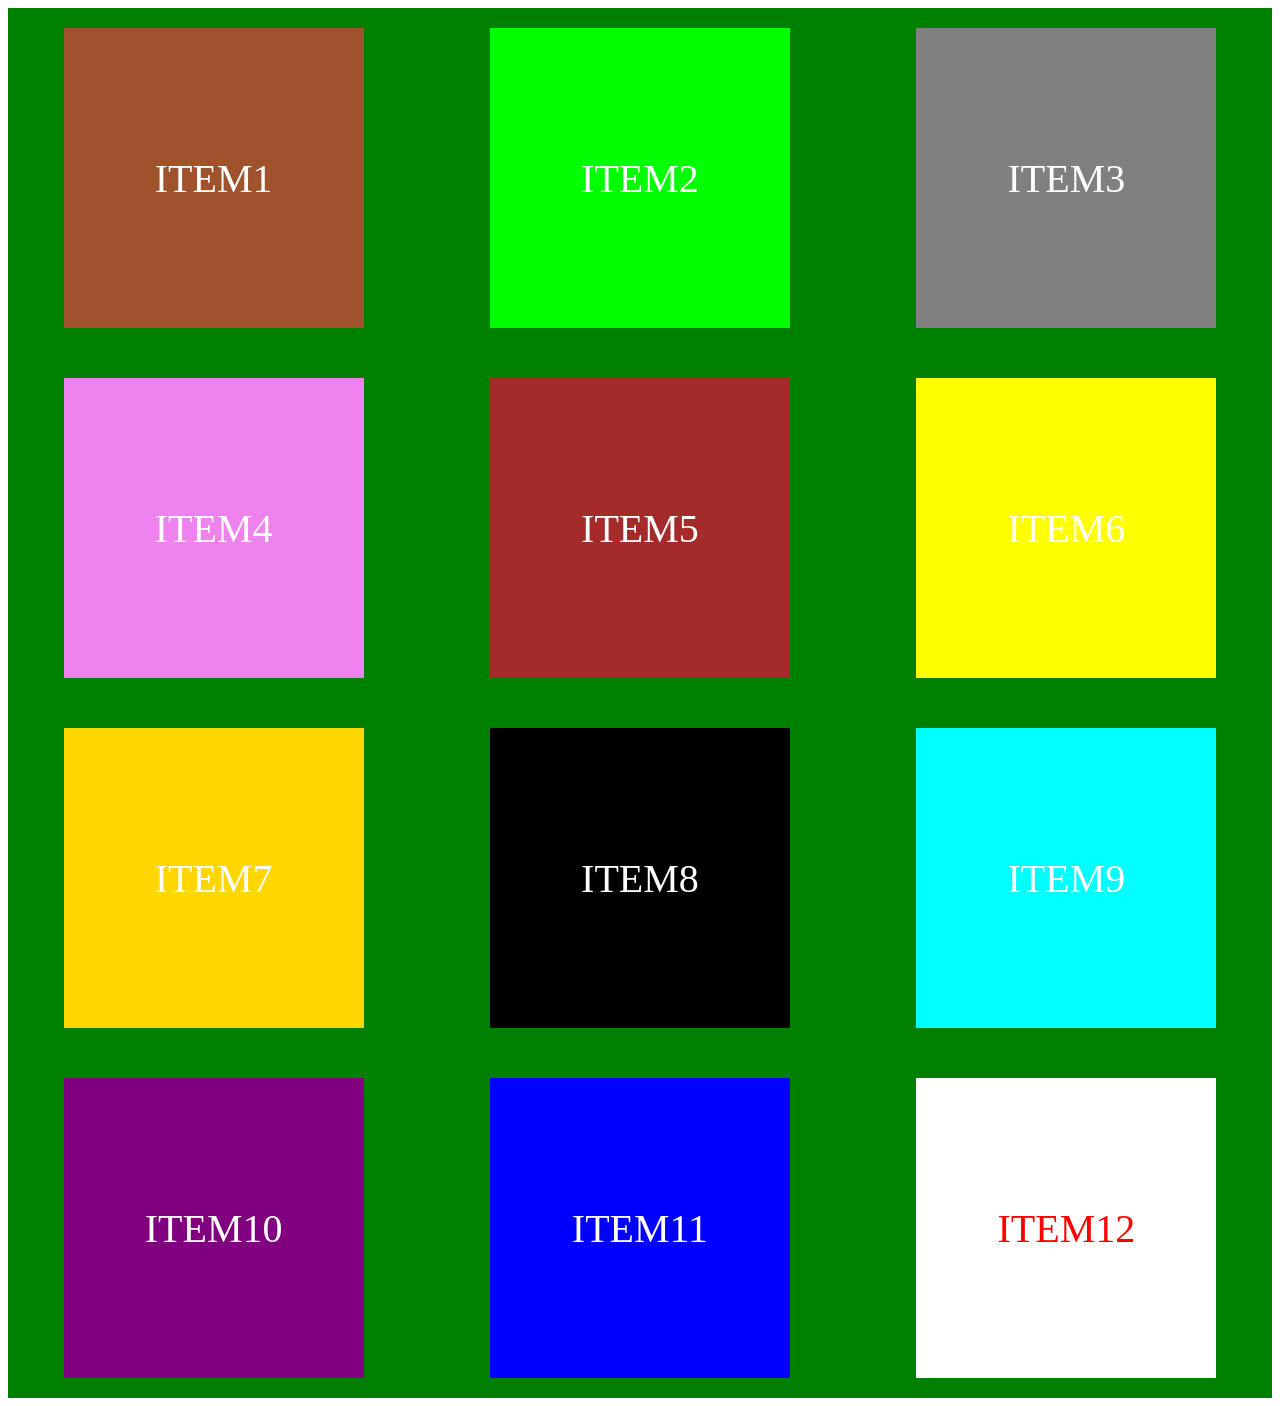
<file: grid.html>
<!DOCTYPE html>
<html lang="en">
<head>
    <meta charset="UTF-8">
    <meta name="viewport" content="width=device-width, initial-scale=1.0">
    <title>Document</title>
    <style>
        .container{
            width: 100%;
            height: 100%;
            background-color: green;
            display: grid;
            /* grid-template-columns: 200px 1fr 2fr;
            grid-template-rows: auto 100px; */
            /* grid-template-columns: 200px minmax(150px, 1fr) 2fr; */
            grid-template-columns: repeat(3, 1fr);
            row-gap: 10px;
            column-gap: 15px;
            justify-items: center;
            align-content: space-between;
            
            
        }
        .container div{
            width: 300px;
            height: 300px;
            color: red;
            background-color: red;
            margin: 20px;
            color: white;
            text-align: center;
            align-content: center;
            font-size: 40px;

            
        }
        .Item2{
            /*  grid-column: 1 / 4; 
             /* grid-row: 1/5; */ */
             /* grid-area: 2 / 1 / 3 / 3; */
        }


    </style>
</head>
<body>
    <div class="container">
        <div class="Item1" style="background-color: sienna;"> ITEM1</div>
        <div class="Item2" style="background-color: lime;">ITEM2</div>
        <div class="Item3" style="background-color: grey;">ITEM3</div>
        <div class="Item4" style="background-color: violet;">ITEM4</div>
        <div class="Item5" style="background-color: brown;">ITEM5</div>
        <div class="Item6" style="background-color: yellow;">ITEM6</div>
        <div class="Item7" style="background-color: gold;">ITEM7</div>
        <div class="Item8" style="background-color: black;">ITEM8</div>
        <div class="Item9" style="background-color: aqua;">ITEM9</div>
        <div class="Item10" style="background-color: purple;">ITEM10</div>
        <div class="Item11" style="background-color: blue;">ITEM11</div>
        <div class="Item12" style="background-color: white; color: red;">ITEM12</div>
    </div> 
</body>
</html>
</file>
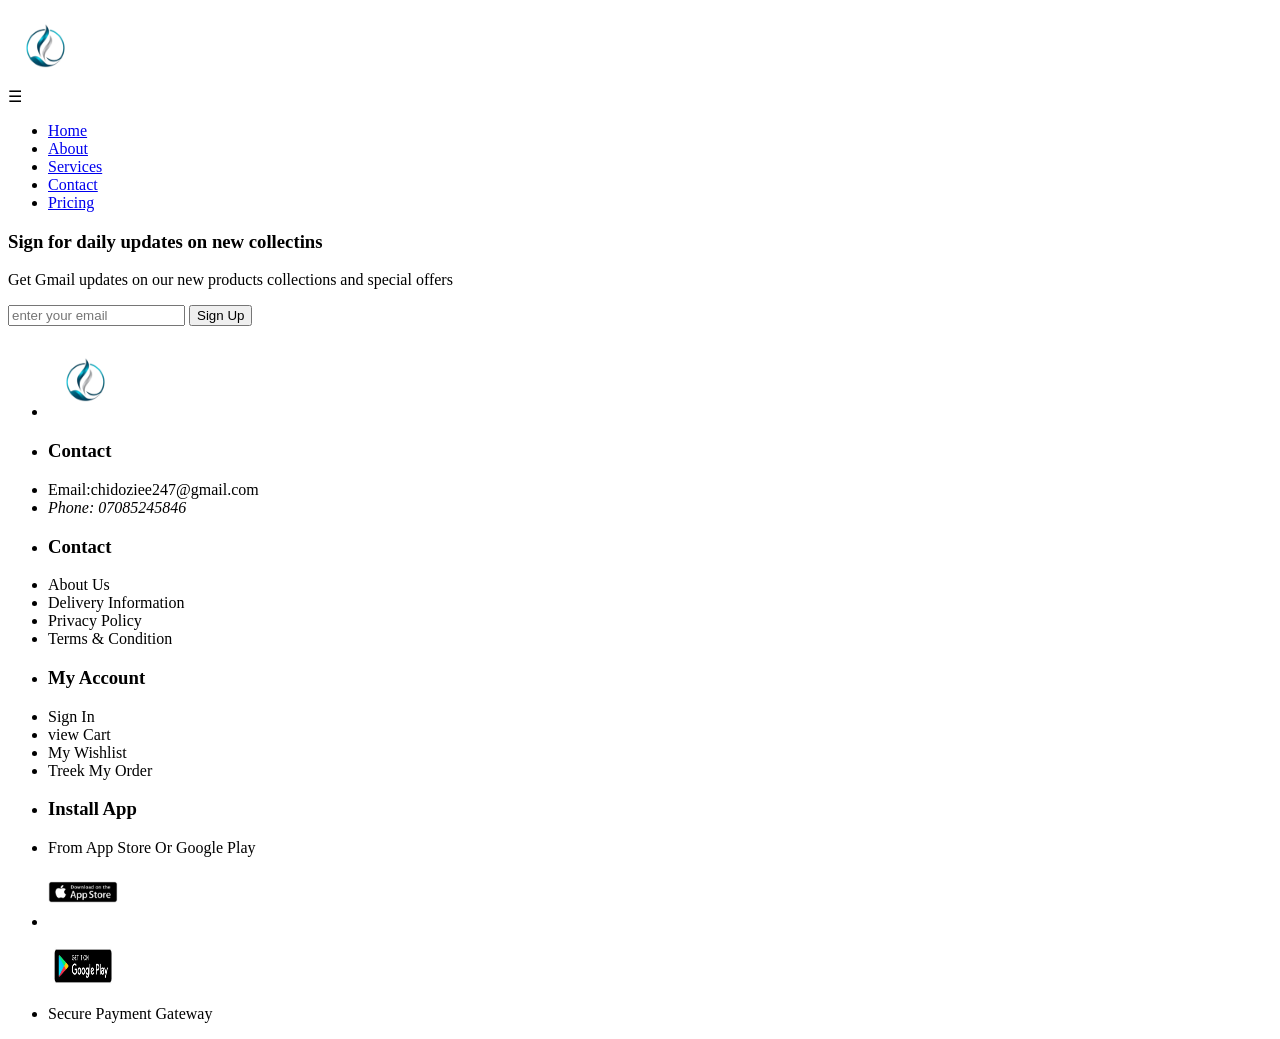
<file: pricing.html>
<!DOCTYPE html>
<html lang="en">
<head>
    <meta charset="UTF-8">
    <meta name="viewport" content="width=device-width, initial-scale=1.0">
    <title>Document</title>
</head>
<body>

    <header id="header">
    
       
    </header>

     <section class="special">
            <div class="special-container">
                <div class="specail-content">
                    <h3>Sign for daily updates on new collectins</h3>
                    <p>Get Gmail updates on our new products collections and <span>special offers</span></p>
                </div>
                <div class="email">
                    <input type="text" placeholder="enter your email">
                    <button>Sign Up</button>
                </div>
            </div>
        </section>
    </main>
    <footer class="footer">
        <div class="footer-container">
            <ul class="footer-ul">
                <li class="brand-li"> 
                    <div class="brand">
                        <img src="brand-removebg-preview.png" alt="" width="75px" height="75px">
                    </div>
                </li>
                <li><h3>Contact</h3></li>
                <li>Email:chidoziee247@gmail.com</li>
                <li><address>Phone: 07085245846</li>
            </ul>
            <ul class="footer-ul merg">
                <li><h3>Contact</h3></li>
                <li>About Us</li>
                <li>Delivery Information</li>
                <li>Privacy Policy</li>
                <li>Terms & Condition</li>
            </ul>
            <ul class="footer-ul merg">
                <li><h3>My Account</h3></li>
                <li>Sign In</li>
                <li>view Cart</li>
                <li>My Wishlist</li>
                <li>Treek My Order</li>
            </ul>
            <ul class="footer-ul merg">
                <li><h3>Install App</h3></li>
                <li>From App Store Or Google Play</li>
                <li class="image-list">
                    <div class="img-foot">
                        <img src="app store img.jpeg" alt="" width="70px" height="70px">
                    </div>
                    <div class="img-foot">
                        <img src="Get It On Google Play" alt="" width="70px" height="70px">
                    </div>
                </li>
                <li>Secure Payment Gateway</li>
            </ul>
    </footer>
    <script src="script.js"></script>
</body>
</html>
</file>
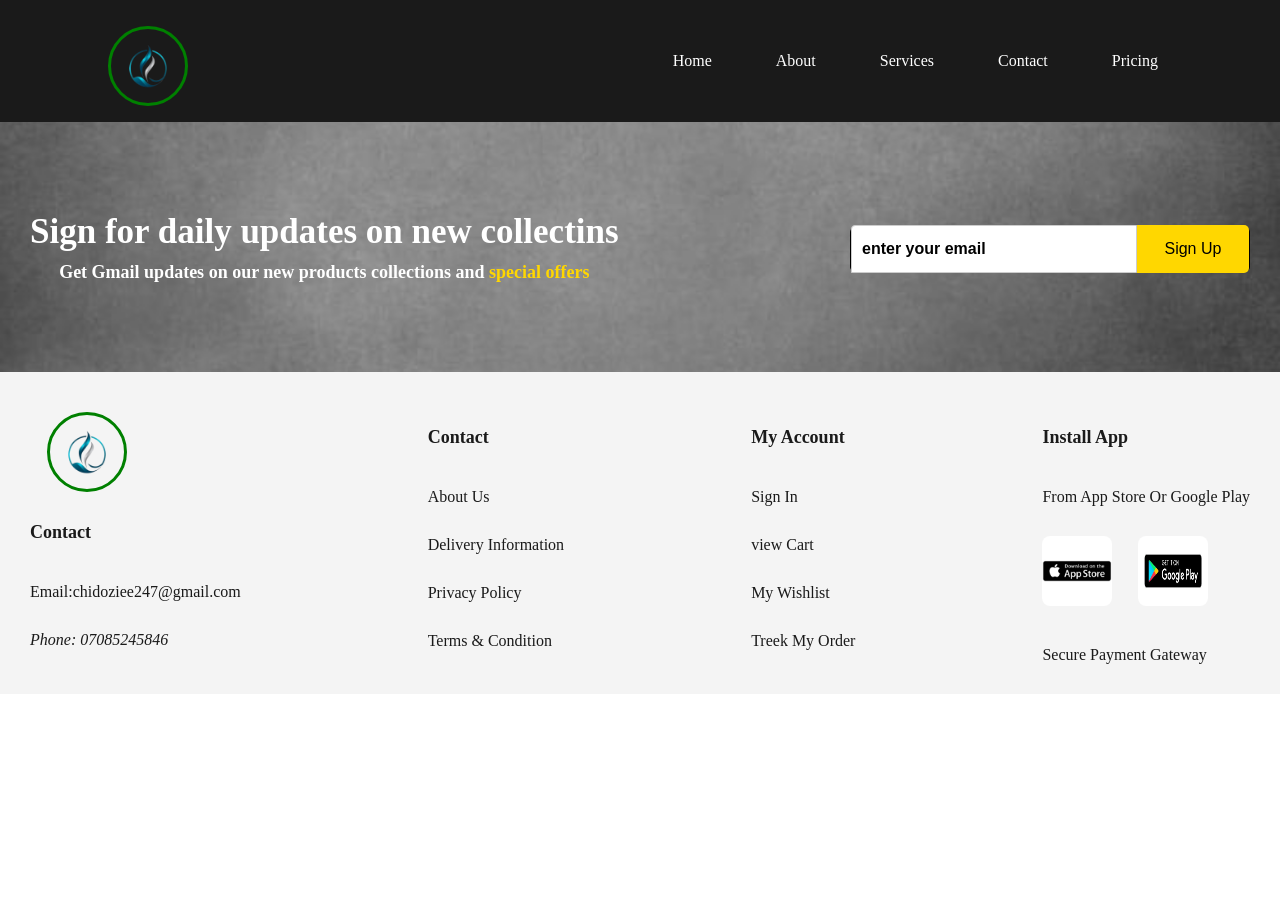
<file: services.html>
<!DOCTYPE html>
<html lang="en">
<head>
    <meta charset="UTF-8">
    <meta name="viewport" content="width=device-width, initial-scale=1.0">
    <title>Services</title>
    <link rel="stylesheet" href="style.css">
</head>
<body>

        <header id="header">
    
       
    </header>

    
    <section class="special">
            <div class="special-container">
                <div class="specail-content">
                    <h3>Sign for daily updates on new collectins</h3>
                    <p>Get Gmail updates on our new products collections and <span>special offers</span></p>
                </div>
                <div class="email">
                    <input type="text" placeholder="enter your email">
                    <button>Sign Up</button>
                </div>
            </div>
        </section>
    </main>
    <footer class="footer">
        <div class="footer-container">
            <ul class="footer-ul">
                <li class="brand-li"> 
                    <div class="brand">
                        <img src="brand-removebg-preview.png" alt="" width="75px" height="75px">
                    </div>
                </li>
                <li><h3>Contact</h3></li>
                <li>Email:chidoziee247@gmail.com</li>
                <li><address>Phone: 07085245846</li>
            </ul>
            <ul class="footer-ul merg">
                <li><h3>Contact</h3></li>
                <li>About Us</li>
                <li>Delivery Information</li>
                <li>Privacy Policy</li>
                <li>Terms & Condition</li>
            </ul>
            <ul class="footer-ul merg">
                <li><h3>My Account</h3></li>
                <li>Sign In</li>
                <li>view Cart</li>
                <li>My Wishlist</li>
                <li>Treek My Order</li>
            </ul>
            <ul class="footer-ul merg">
                <li><h3>Install App</h3></li>
                <li>From App Store Or Google Play</li>
                <li class="image-list">
                    <div class="img-foot">
                        <img src="app store img.jpeg" alt="" width="70px" height="70px">
                    </div>
                    <div class="img-foot">
                        <img src="Get It On Google Play" alt="" width="70px" height="70px">
                    </div>
                </li>
                <li>Secure Payment Gateway</li>
            </ul>
    </footer>

    <script src="script.js"></script>
</body>
</html>
</file>
<file: style.css>
*{
    margin: 0;
    padding: 0;
    box-sizing: border-box;
}
.brand{
    border: 3px solid green;
    width: 80px;
    height: 80px;
    margin-top: 10px;
    margin-left: 8%;
    display: flex;
    gap: 2rem;
    border-radius: 50%;
}
.brand img{
    width: 100%;
    height: 100%;
}
header{
    display: flex;
    justify-content: space-between;
    align-items: center;
    background-color: #1a1a1a;
    padding: 1rem 2rem;
    color: white;
    z-index: 2;
    

}
header a:hover{
    color: gold;
    transition: 0.5s;
}
.navbar {
    display: flex;
    align-items: center;
    background-color: #1a1a1a;
    color: white;
    justify-content: space-between;
    width: 100%;
    margin: 0 70px;
    
}
.brand {
    font-size: 1.5rem;
    font-weight: bold;
}
.nav-links {
    list-style: none;
    display: flex;
    gap: 1.5rem;
    text-align: end;
}

.nav-links a {
    color: white;
    text-decoration: none;
    font-weight: 500;
    transition: color 0.3s;
    gap: 30px;
    margin: 20px;
    /*  margin: 20px; */
}

.nav-links a:hover {
    color: green; 
}

.menu-toggle{
    display: none;
    font-size: 2rem;
    cursor: pointer;
}

.container{
    align-items: center;
    display: flex;
    align-content: center;
    place-content: center;
    justify-content: space-between;
    margin: 0 8%;
}
h1{
    font-weight: bolder;
    font-size: 50px;
}
.sec-content .para1{
    font-size: 20px;
    margin-bottom: 15px;
    font-weight: bold;
}
.sec-content .para2{
    font-size: 20px;
    margin-top: 15px;
    font-weight: bold;
}
.cont-btn{
    width: 150px;
    height: 40px;
    background-color: gold;
    border: none;
    border-radius: 10px;
    margin-top: 20px;
}

.btn{
    color: rgb(255, 217, 2);
    background-color: rgb(235, 235, 232);
    width:150px;
    height: 40px;
    border-radius:10px;
    margin-top: 20px;
    outline: 2px;
    border: none;
    font-weight: bold;
}
.collect-content{
    display: flex;
    justify-content: space-between;
    gap: 15px;
    margin: 0px 50px;
    margin-bottom: 20px;
    justify-content: space-between;
    flex-wrap: wrap;
}
.collect-content div{
    width: 180px;
    text-align: center;
    padding: 25px 15px;
    border: 1px solid #cce7d0;
    box-shadow: 3px 3px 10px;
    border-radius: 10px;
    flex-wrap: wrap;

}
.collect-content div:hover{
    border: 1px solid #0ec129;
    box-shadow: 3px 1px 10px red;
  
}
.content-div img{
    width: 100%;
    height: 130px;
}
.content-div button{
    text-align: center;
    align-items: center;
    justify-content: center;
    place-content: center;
    place-items: center;
    border: 2px;
    width: 110px;
    height: 35px;
    border-radius: 10px;
    margin-top: 10px;
    color: green;
    font-weight: bold;
    outline: 2;
}
.content-div button:hover{
    background-color: green;
    font-weight: bold;
}
.free-btn:hover{
    background-color: gold;
    color: #fff;
}
.feature-collect{
    justify-content: center;
    text-align: center;

}
.feature-content{
    width: 100%;
    display: flex;
    justify-content: center;
}
.feature-content > *{
    border: solid; 
    
}
.feature-col{
    display: flex;
    margin: 50px 30px;
    gap: 15px;
}
.feature-col .feature-colle{
    width: 300px;
    height: 420px;
    border: 1px solid black;
    border-radius: 10px;
}
.feature-colle{
    padding: 20px;
} 
.feature-colle img{
    border-radius: 20px;
}
.feat-cont p{
    text-align: start;
    margin-top: 10px;
}
.feat-cont .bi{
    margin-top: 15px;
}
.star-icon{
    align-items: start;
    text-align: start;
    font-size: 10px;
    color: gold;
    margin-top: 15px;
}
.amount{
    color: green;
}
.background-container{
    width: 100%;
    height: 80vh;
    border: 2px solid black;
    background-image: url(./background.jpeg);
    background-repeat: no-repeat;
    background-size: cover;
    background-position: center;
    text-align: center;
    justify-content: center;
    place-items: center;
    place-content: center;
    color: white;
}
.background-container p{
    color: white;
    font-size: 24px;
}
.background-container h2{
    font-size: 57px;
    margin-bottom: 20px;
    margin-top: 30px;
}
.bagr-btn{
    width: 200px;
    color: black;
    height: 50px;
    border-radius: 8;
    font-weight: bold;
    font-size: 16px;
    margin-top: 30px;
}
.preorder-content{
    width: 280px;
    height: 420px;
    border: 1px solid black;
    padding: 10px;
    background: #fff;
    border-radius: 12px;
    box-shadow: 0 2px 8px rgba(0,0,0,0.1);
    overflow: hidden;
    transition: transform 0.3s ease;
    font-weight: bold;
    margin-top: 20px;
}
.preorder-content img{
    border-radius: 10px;

}
.Preorder-sec{
  padding: 40px 20px;
  background: #f9f9f9;
  width: 100%;
  height: 100%;
  justify-content: center;
  text-align: center;
}
.Preorder-sec h3 span {
  color: gold;
}
.Preorder-sec h3 {
  font-size: 2rem;
  text-align: center;
  margin-bottom: 10px;
}
.preorder-container{
    display: grid;
    grid-template-columns: repeat(4, 1fr);
  /*   margin: 50px 70px; */
    /* width: 100%; */
    /* border: 5px solid black; */
  /*   gap: 1rem;
    justify-content: center;
    text-align: center;
    align-content: center; */
    
}
.Preorder-sec{
    /* width: 100%; */
    height: 100%;
    justify-content: center;
    text-align: center;
    
}
.Preorder-sec h3{
    font-size: 32px;
    font-weight: bold;
    margin-top: 20px;
}
.Preorder-sec p{
    margin-bottom: 15px;
}
.Preorder-sec span{
    color: gold;
}
.preorder-content:hover{
  transform: translateY(-5px);
}
.pre-btn{
    margin-right: 70%;
    width: 100%;
    height: 40px;
    padding: 3px;
    border-radius: 10px;
    border: none;
    background-color: gold;
    transition: background 0.3s ease;
    cursor: pointer;
    margin-top: 10px;
}
.pre-btn:hover {
  background: green;
  color: #fff;
}
  .pre-btn {
   
}

.charge-mon{
    display: flex;
    justify-content: space-between;

}
.charge-icon{
    color: gold;
    font-size: 10px;
    margin-top: 15px;

}
.season-content{
    width: 500px;
    height: 200px;
    border: 2px solid black;
    justify-content: center;
    place-content: center;
    padding: 30px;
    margin: 10px;
    color: #fff;
    background-size: cover;
    background-repeat: no-repeat;
    background-position: center;
    background-image: url(season\ img.jpeg);
}
.season-content h3{
    font-size: 24px;
    margin-bottom: 20px;
}
.season-content p{
    color: green;
    font-size: 18px;
}
.season-content span{
    color: gold;
    font-size: 20px;
}
.season-container{
    display: flex;
    place-content: center;
    padding: 20px;
    
}
.special{
    background-image: url(./sp.jpeg);
    background-position: center;
    background-repeat: no-repeat;
    background-size: cover;
    width: 100%;
    height: 250px;
    color: white;
    text-align: center;
    justify-content: center;
    place-content: center;
}
.specail-content h3{
    font-size: 35px;
    font-weight: bold;
}
.specail-content p{
    font-size: 18px;
    margin-top: 10px;
}
.specail-content span{
    color: gold;
}
.email input{
    background-color: white;
    height: 48px;
    width: 400px;
    padding: 10px;
    font-weight: bold;
    border: none;
    outline: none;
    border: 1px solid #ccc;
    font-size: 16px;
    border-bottom-leftt-radius: 4px;
    border-top-left-radius: 4px;
    font-weight: bolder;

}
.email input::placeholder{
    font-weight: bold;
    color: black;
}
.email button{
    background-color: gold;
    width: 152px;
    height: 48px;
    border: none;
    border-bottom-right-radius: 4px;
    border-top-right-radius: 4px;
    cursor: pointer;
    font-size: 16px;
    padding: 10px;
    border-radius: 0 5px 5px 0;
}
.email{
    border: 1px solid black;
    align-items: center;
    place-content: center;
    max-width: 400px;
    height: 45px;
    flex: 1;
    display: flex;
    /* color: gold; */
    margin-top: 15px;
    border-radius: 5px;
}
.special-container{
    display: flex;
    justify-content: space-between;
    padding: 30px 30px;
    font-weight: bold;
    font-size: 40px;
}
footer{
    background-color: #f4f4f4;
}
.footer-ul{
    justify-content: center;
}
.footer-ul li{
    text-align: start;
    place-content: start;
    margin: 30px;
    list-style: none;

    
}
.footer-container{
    display: flex;
    justify-content: space-between;
    text-align: center;
    color: #1a1a1a;
    flex-wrap: wrap;
    gap: 20px;

}
.footer-ul h3 {
    margin-bottom: 10px;
    font-size: 18px;
    font-weight: bold;
}
.image-list{
    display: flex;
    gap: 1rem;
    flex-wrap: wrap;
}
.img-foot{
    width: 80px;
    height: 80px;
    border: 0.5x solid black;
    
}
.img-foot img {
    border-radius: 8px;
}
.merg{
    margin-top: 25px;
}
.brand-li{
   
}
@media (max-width: 991px) {
    .nav-links {
        flex-direction: column;
        position: absolute;
        top: 110px;
        right: 0;
        background-color: #1a1a1a;
        width: 100%;
        height: 100vh;
        display: none;
        text-align: start;
        padding: 5rem 0;
        font-weight: bold;
        margin-left: 50px;
        position: fixed;
        transition: 0.3s ease-in-out;
        
    }
    header{
        position: fixed;
        width: 100%;
    }

    .nav-links.active {
        display: flex;
    }

    .menu-toggle {
        display: block;
        top: 0;
        right: 0;
        position: absolute;
        place-items: center;
        text-align: center;
        margin-top: 40px;
        margin-right: 40px;
        background-color: green;
        border-radius: 50%;
        width: 50px;
        height: 50px;
        background-color: rgba(0, 0, 0, 0.5);

    }
    ul.nav-links{
        height: 100%;
    }
    .nav-links   li a{
        margin-left: 18%;
        justify-content: space-between;
        padding: 15px;
       

        
    }
    .nav-links a{
        justify-content: space-between;
        gap: 2rem;
        margin: 20px;
        padding: 20px;
    }
    .container {
      flex-direction: column;
      
        /* margin: 0 50px; */
    }
    .sec-content{
        order: 10;
        
    }
    .sec-image{
        margin-top: 20px;
        order: 3;
    }
    .feature-content{
        flex-wrap: wrap;
        justify-content: space-around;
        align-items: center;
        gap: 20px;

        
    }
    .preorder-container {
       flex-wrap: wrap;
        justify-content: center;
    }
    .preorder-content{
        
        
       /*  z-index: 0; */
    }
    .preorder-container{
        grid-template-columns:1fr;
        width: 100%;
        text-align: center;
    }
    .preorder-content{
        width: 100%;
        margin-left: 50px 0;
        place-content: center;
        justify-content: center;
    }
    .footer-ul{
        
    }
    .collect-content {
        flex-wrap: wrap;
        margin-top: 30px;
        justify-content: center;
    }
    .collect-content > *{
        max-width: 200px;
    }
    .feature-col{
        flex-wrap: wrap;
        justify-content: center;

    }
    .feature-colle{
        
    }
      .feat-cont {
        padding: 8px;
    }
    .amount {
        font-size: 1rem;
    }
    .pre-btn {
        width: 100%;
        margin-bottom: 50px;
    }
    .season-container{
        flex-wrap: wrap;
        justify-content: center;
    }
    .special-container{
        flex-wrap: wrap;
        justify-content: center;
    }
    .footer-container {
        flex-direction: column;
        align-items: center;
        text-align: center;
    }
    .footer-ul {
        min-width: 100%;
    }
    .image-list {
        justify-content: center;
}

}
/* desktop media start */
@media (max-width: 1441px){
    .collect-content {
    gap: 5px;
    justify-content: center;
    
}
}
/* end of desktop */
</file>
<file: images/style.css>
*{
    margin: 0;
    padding: 0;
    box-sizing: border-box;
}
.brand{
    border: 3px solid green;
    width: 80px;
    height: 80px;
    margin-top: 10px;
    margin-left: 8%;
    display: flex;
    gap: 2rem;
    border-radius: 50%;
}
.brand img{
    width: 100%;
    height: 100%;
}
header{
    display: flex;
    justify-content: space-between;
    align-items: center;
    background-color: #1a1a1a;
    padding: 1rem 2rem;
    color: white;
    z-index: 2;
    

}
header a:hover{
    color: gold;
    transition: 0.5s;
    position: fixed;
}

.navbar {
    display: flex;
    align-items: center;
    background-color: #1a1a1a;
    color: white;
    justify-content: space-between;
    width: 100%;
    margin: 0 70px;
    
}

.brand {
    font-size: 1.5rem;
    font-weight: bold;
}

.nav-links {
    list-style: none;
    display: flex;
    gap: 1.5rem;
    text-align: end;
}

.nav-links a {
    color: white;
    text-decoration: none;
    font-weight: 500;
    transition: color 0.3s;
    gap: 30px;
    margin: 20px;
    /*  margin: 20px; */
}

.nav-links a:hover {
    color: green; 
}

.menu-toggle {
    display: none;
    font-size: 2rem;
    cursor: pointer;
}

/* Responsive */
@media (max-width: 768px) {
.nav-links {
    flex-direction: column;
    position: absolute;
    top: 110px;
    right: 0;
    background-color: #1a1a1a;
    width: 100%;
    height: 100%;
    display: none;
    text-align: start;
    padding: 5rem 0;
    font-weight: bold;
    margin-left: 50px;
    position: fixed;
    
}
header{
    position: fixed;
    width: 100%;
}

.nav-links.active {
    display: flex;
}

.menu-toggle {
    display: block;
    top: 0;
    right: 0;
    position: absolute;
    place-items: center;
    text-align: center;
    margin-top: 40px;
    margin-right: 40px;
    background-color: green;
    border-radius: 50%;
    width: 50px;
    height: 50px;
    background-color: rgba(0, 0, 0, 0.5);
}
.nav-links   li a{
    margin-left: 18%;
    
}
}
.container{
    align-items: center;
    display: flex;
    align-content: center;
    place-content: center;
    justify-content: space-between;
    margin: 0 8%;
}
h1{
    font-weight: bolder;
    font-size: 50px;
}
.sec-content .para1{
    font-size: 20px;
    margin-bottom: 15px;
    font-weight: bold;
}
.sec-content .para2{
    font-size: 20px;
    margin-top: 15px;
    font-weight: bold;
}
.cont-btn{
    width: 150px;
    height: 40px;
    background-color: gold;
    border: none;
    border-radius: 10px;
    margin-top: 20px;
}

.btn{
    color: rgb(255, 217, 2);
    background-color: rgb(235, 235, 232);
    width:150px;
    height: 40px;
    border-radius:10px;
    margin-top: 20px;
    outline: 2px;
    border: none;
    font-weight: bold;
}
.collect-content{
    display: flex;
    justify-content: space-between;
    gap: 15px;
    margin: 0px 50px;
    margin-bottom: 20px;
    justify-content: space-between;
    flex-wrap: wrap;
}
.collect-content div{
    width: 180px;
    text-align: center;
    padding: 25px 15px;
    border: 1px solid #cce7d0;
    box-shadow: 3px 3px 10px;
    border-radius: 10px;
    flex-wrap: wrap;

}
.collect-content div:hover{
    border: 1px solid #0ec129;
    box-shadow: 3px 1px 10px red;
  
}
.content-div img{
    width: 100%;
    height: 130px;
}
.content-div button{
    text-align: center;
    align-items: center;
    justify-content: center;
    place-content: center;
    place-items: center;
    border: 2px;
    width: 110px;
    height: 35px;
    border-radius: 10px;
    margin-top: 10px;
    color: green;
    font-weight: bold;
    outline: 2;
}
.content-div button:hover{
    background-color: green;
    font-weight: bold;
}
.free-btn:hover{
    background-color: gold;
    color: #fff;
}
.feature-collect{
    justify-content: center;
    text-align: center;

}
.feature-content{
    width: 100%;
    display: flex;
    justify-content: center;
}
.feature-content > *{
    border: solid; 
    
}
.feature-col{
    display: flex;
    margin: 50px 30px;
    gap: 15px;
}
.feature-col .feature-colle{
    width: 300px;
    height: 400px;
    border: 1px solid black;
    border-radius: 10px;
}
.feature-colle{
    padding: 20px;
} 
.feature-colle img{
    border-radius: 20px;
}
.feat-cont p{
    text-align: start;
    margin-top: 10px;
}
.feat-cont .bi{
    margin-top: 15px;
}
.star-icon{
    align-items: start;
    text-align: start;
    font-size: 10px;
    color: gold;
    margin-top: 15px;
}
.amount{
    color: green;
}
@media (max-width: 991px) {
    .container {
      flex-direction: column;
      
        /* margin: 0 50px; */
    }
    .sec-content{
        order: 10;
        
    }
    .sec-image{
        margin-top: 20px;
        order: 3;
    }
    .feature-content{
        flex-wrap: wrap;
        justify-content: space-around;
        align-items: center;
        gap: 20px;

        
    }
 











    .preorder-container {
       flex-wrap: wrap;
        justify-content: center;
    }
    .preorder-content{
        
        
       /*  z-index: 0; */
    }
    .collect-content {
        flex-wrap: wrap;
        margin-top: 30px;
        justify-content: center;
    }
    .collect-content > *{
        max-width: 200px;
    }
    .feature-col{
        flex-wrap: wrap;
        justify-content: center;

    }
      .feat-cont {
        padding: 8px;
    }
    .amount {
        font-size: 1rem;
    }
    .pre-btn {
        width: 100%;
        margin-bottom: 50px;
    }
    .season-container{
        flex-wrap: wrap;
        justify-content: center;
    }
    .special-container{
        flex-wrap: wrap;
        justify-content: center;
    }
    .footer-container {
        flex-direction: column;
        align-items: center;
        text-align: center;
    }
    .footer-ul {
        min-width: 100%;
    }
    .image-list {
        justify-content: center;
}

}
.background-container{
    width: 100%;
    height: 80vh;
    border: 2px solid black;
    background-image: url(./background.jpeg);
    background-repeat: no-repeat;
    background-size: cover;
    background-position: center;
    text-align: center;
    justify-content: center;
    place-items: center;
    place-content: center;
    color: white;
}
.background-container p{
    color: white;
    font-size: 24px;
}
.background-container h2{
    font-size: 57px;
    margin-bottom: 20px;
    margin-top: 30px;
}
.bagr-btn{
    width: 200px;
    color: black;
    height: 50px;
    border-radius: 8;
    font-weight: bold;
    font-size: 16px;
    margin-top: 30px;
}
.preorder-content{
    width: 280px;
    height: 420px;
    border: 1px solid black;
    padding: 10px;
    background: #fff;
    border-radius: 12px;
    box-shadow: 0 2px 8px rgba(0,0,0,0.1);
    overflow: hidden;
    transition: transform 0.3s ease;
    font-weight: bold;
    margin-top: 20px;
}
.preorder-content img{
    border-radius: 10px;

}
.Preorder-sec{
  padding: 40px 20px;
  background: #f9f9f9;
  width: 100%;
  height: 100%;
  justify-content: center;
  text-align: center;
}
.Preorder-sec h3 span {
  color: gold;
}
.Preorder-sec h3 {
  font-size: 2rem;
  text-align: center;
  margin-bottom: 10px;
}
.preorder-container{
    display: grid;
    grid-template-columns: repeat(4, 1fr);
  /*   margin: 50px 70px; */
    /* width: 100%; */
    /* border: 5px solid black; */
  /*   gap: 1rem;
    justify-content: center;
    text-align: center;
    align-content: center; */
    
}
.Preorder-sec{
    /* width: 100%; */
    height: 100%;
    justify-content: center;
    text-align: center;
    
}
.Preorder-sec h3{
    font-size: 32px;
    font-weight: bold;
    margin-top: 20px;
}
.Preorder-sec p{
    margin-bottom: 15px;
}
.Preorder-sec span{
    color: gold;
}
.preorder-content:hover{
  transform: translateY(-5px);
}
.pre-btn{
    margin-right: 70%;
    width: 100%;
    height: 40px;
    padding: 3px;
    border-radius: 10px;
    border: none;
    background-color: gold;
    transition: background 0.3s ease;
    cursor: pointer;
    margin-top: 10px;
}
.pre-btn:hover {
  background: green;
  color: #fff;
}
  .pre-btn {
   
}

.charge-mon{
    display: flex;
    justify-content: space-between;

}
.charge-icon{
    color: gold;
    font-size: 10px;
    margin-top: 15px;

}
@media (max-width: 991px) {
    .preorder-container{
        grid-template-columns:1fr 1fr;
        width: 100%;
    }
    .preorder-content{
        width: 100%;
    }
}
.season-content{
    width: 500px;
    height: 200px;
    border: 2px solid black;
    justify-content: center;
    place-content: center;
    padding: 30px;
    margin: 10px;
    color: #fff;
    background-size: cover;
    background-repeat: no-repeat;
    background-position: center;
    background-image: url(season\ img.jpeg);
}
.season-content h3{
    font-size: 24px;
    margin-bottom: 20px;
}
.season-content p{
    color: green;
    font-size: 18px;
}
.season-content span{
    color: gold;
    font-size: 20px;
}
.season-container{
    display: flex;
    place-content: center;
    padding: 20px;
    
}
.special{
    background-image: url(./sp.jpeg);
    background-position: center;
    background-repeat: no-repeat;
    background-size: cover;
    width: 100%;
    height: 250px;
    color: white;
    text-align: center;
    justify-content: center;
    place-content: center;
}
.specail-content h3{
    font-size: 35px;
    font-weight: bold;
}
.specail-content p{
    font-size: 18px;
    margin-top: 10px;
}
.specail-content span{
    color: gold;
}
.email input{
    background-color: white;
    height: 48px;
    width: 400px;
    padding: 10px;
    font-weight: bold;
    border: none;
    border: 1px solid #ccc;
    font-size: 16px;
    border-bottom-leftt-radius: 4px;
    border-top-left-radius: 4px;
    font-weight: bolder;

}
.email input::placeholder{
    font-weight: bold;
}
.email button{
    background-color: gold;
    width: 152px;
    height: 48px;
    border: none;
    border-bottom-right-radius: 4px;
    border-top-right-radius: 4px;
    cursor: pointer;
    font-size: 16px;
    padding: 10px;
}
.email{
    border: px solid black;
    align-items: center;
    place-content: center;
    max-width: 400px;
    height: 45px;
    flex: 1;
    display: flex;
    /* color: gold; */
    margin-top: 15px;
    border-radius: 5px;
}
.special-container{
    display: flex;
    justify-content: space-between;
    padding: 30px 30px;
    font-weight: bold;
    font-size: 40px;
}
footer{
    background-color: #f4f4f4;
}
.footer-ul li{
    text-align: start;
    place-content: start;
    margin: 30px;
    list-style: none;
    
}
.footer-container{
    display: flex;
    justify-content: space-between;
    color: #1a1a1a;
    flex-wrap: wrap;
    gap: 20px;

}
.footer-ul h3 {
    margin-bottom: 10px;
    font-size: 18px;
    font-weight: bold;
}
.image-list{
    display: flex;
    gap: 1rem;
    flex-wrap: wrap;
}
.img-foot{
    width: 80px;
    height: 80px;
    border: 0.5x solid black;
    
}
.img-foot img {
    border-radius: 8px;
}
.merg{
    margin-top: 25px;
}
.brand-li{
   
}
</file>
